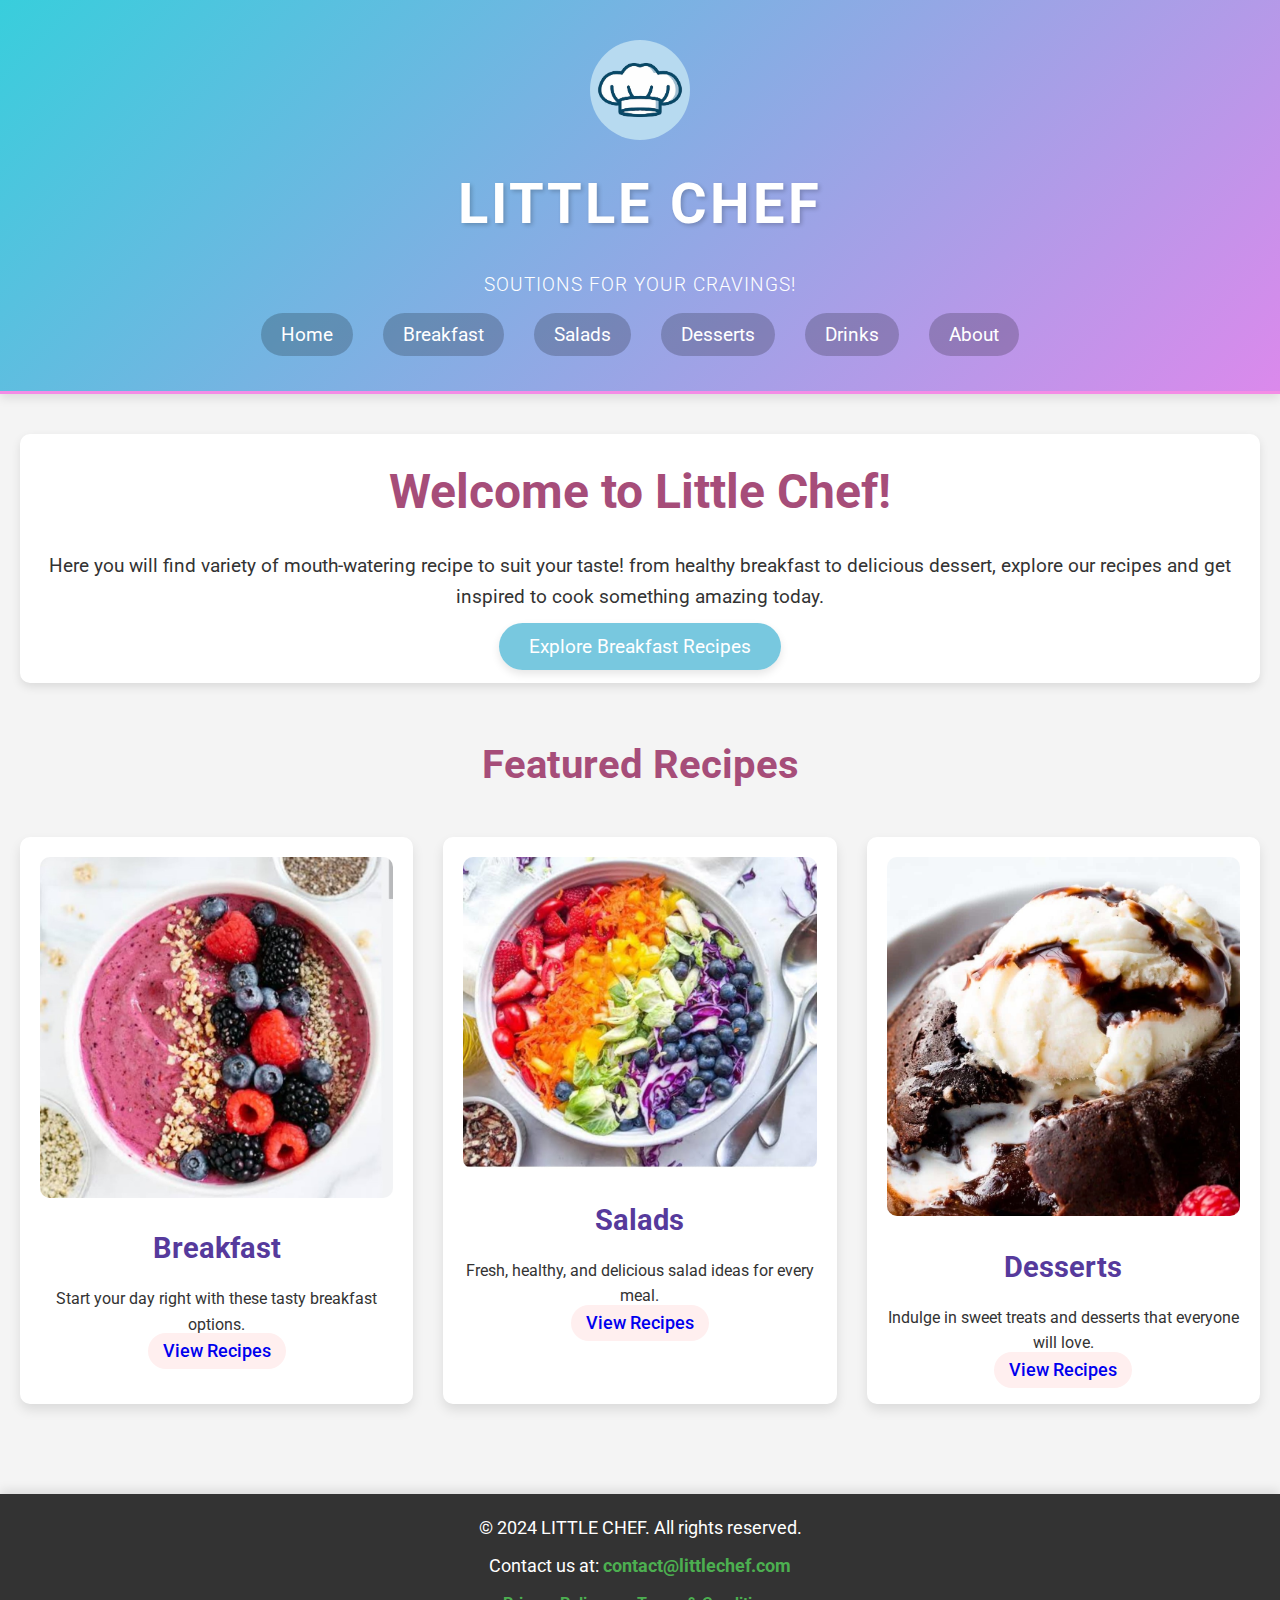
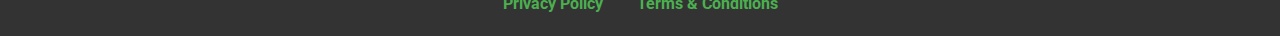
<file: index.html>
<!DOCTYPE html>
<html lang="en">
<head>
    <meta charset="UTF-8">
    <meta name="viewport" content="width=device-width, initial-scale=1.0">
    <title>LITTLE CHEF - Recipe Website</title>
    <link rel="stylesheet" href="style.css"> <!-- Link to external CSS -->
    <link href="https://fonts.googleapis.com/css2?family=Roboto:wght@400;500;700&display=swap" rel="stylesheet">

</head>
<body>
    <!-- Header Section -->
    <header>
        <div class="logo">
            <img src="chefcap2.jpeg" alt="Little Chef Logo" width="100"> <!-- Optional: Add logo image -->
        </div>
        <h1>LITTLE CHEF</h1>
        <p>Soutions for your cravings!</p>

        <!-- Navigation Bar -->
        <nav>
            <ul>
                <li><a href="index.html">Home</a></li>
                <li><a href="Breakfast.html">Breakfast</a></li>
                <li><a href="salads.html">Salads</a></li>
                <li><a href="Dessert.html">Desserts</a></li>
                <li><a href="drinks.html">Drinks</a></li>
                <li><a href="about.html">About</a></li> <!-- Added About link -->
            </ul>
        </nav>
    </header>

    <!-- Main Content Section -->
    <main>
        <section class="intro">
            <h2>Welcome to Little Chef!</h2>
            <p>Here you will find variety of mouth-watering recipe to suit your taste! from healthy breakfast to delicious dessert, explore our recipes and get inspired to cook something amazing today.</p>
            <a href="Breakfast.html" class="btn">Explore Breakfast Recipes</a> <!-- Call-to-action button -->
        </section>

        <!-- Featured Recipes Section -->
        <section class="featured-recipes">
            <h2>Featured Recipes</h2>
            <div class="recipe-grid">
                <div class="recipe-card">
                   <img class="images" src="smothiebowl2.jpeg" alt="Breakfast" height="400%" />
                    <h3>Breakfast</h3>
                    <p>Start your day right with these tasty breakfast options.</p>
                    <a href="Breakfast.html">View Recipes</a>
                </div>
                <div class="recipe-card">
                    <img src="rainbow.jpeg" alt="Salad Recipe">
                    <h3>Salads</h3>
                    <p>Fresh, healthy, and delicious salad ideas for every meal.</p>
                    <a href="salads.html">View Recipes</a>
                </div>
                <div class="recipe-card">
                    <img class="images" src="chocolava3.jpeg" alt="Dessert Recipe" height="200%">
                    <h3>Desserts</h3>
                    <p>Indulge in sweet treats and desserts that everyone will love.</p>
                    <a href="Dessert.html">View Recipes</a>
                </div>
            </div>
        </section>
    </main>

    <!-- Footer Section -->
    <footer>
        <p>&copy; 2024 LITTLE CHEF. All rights reserved.</p>
        <p>Contact us at: <a href="mailto:contact@littlechef.com">contact@littlechef.com</a></p>
        <ul>
            <li><a href="privacy.html">Privacy Policy</a></li> <!-- Added Privacy Policy link -->
            <li><a href="terms.html">Terms & Conditions</a></li> <!-- Added Terms & Conditions link -->
        </ul>
    </footer>
</body>
</html>
</file>
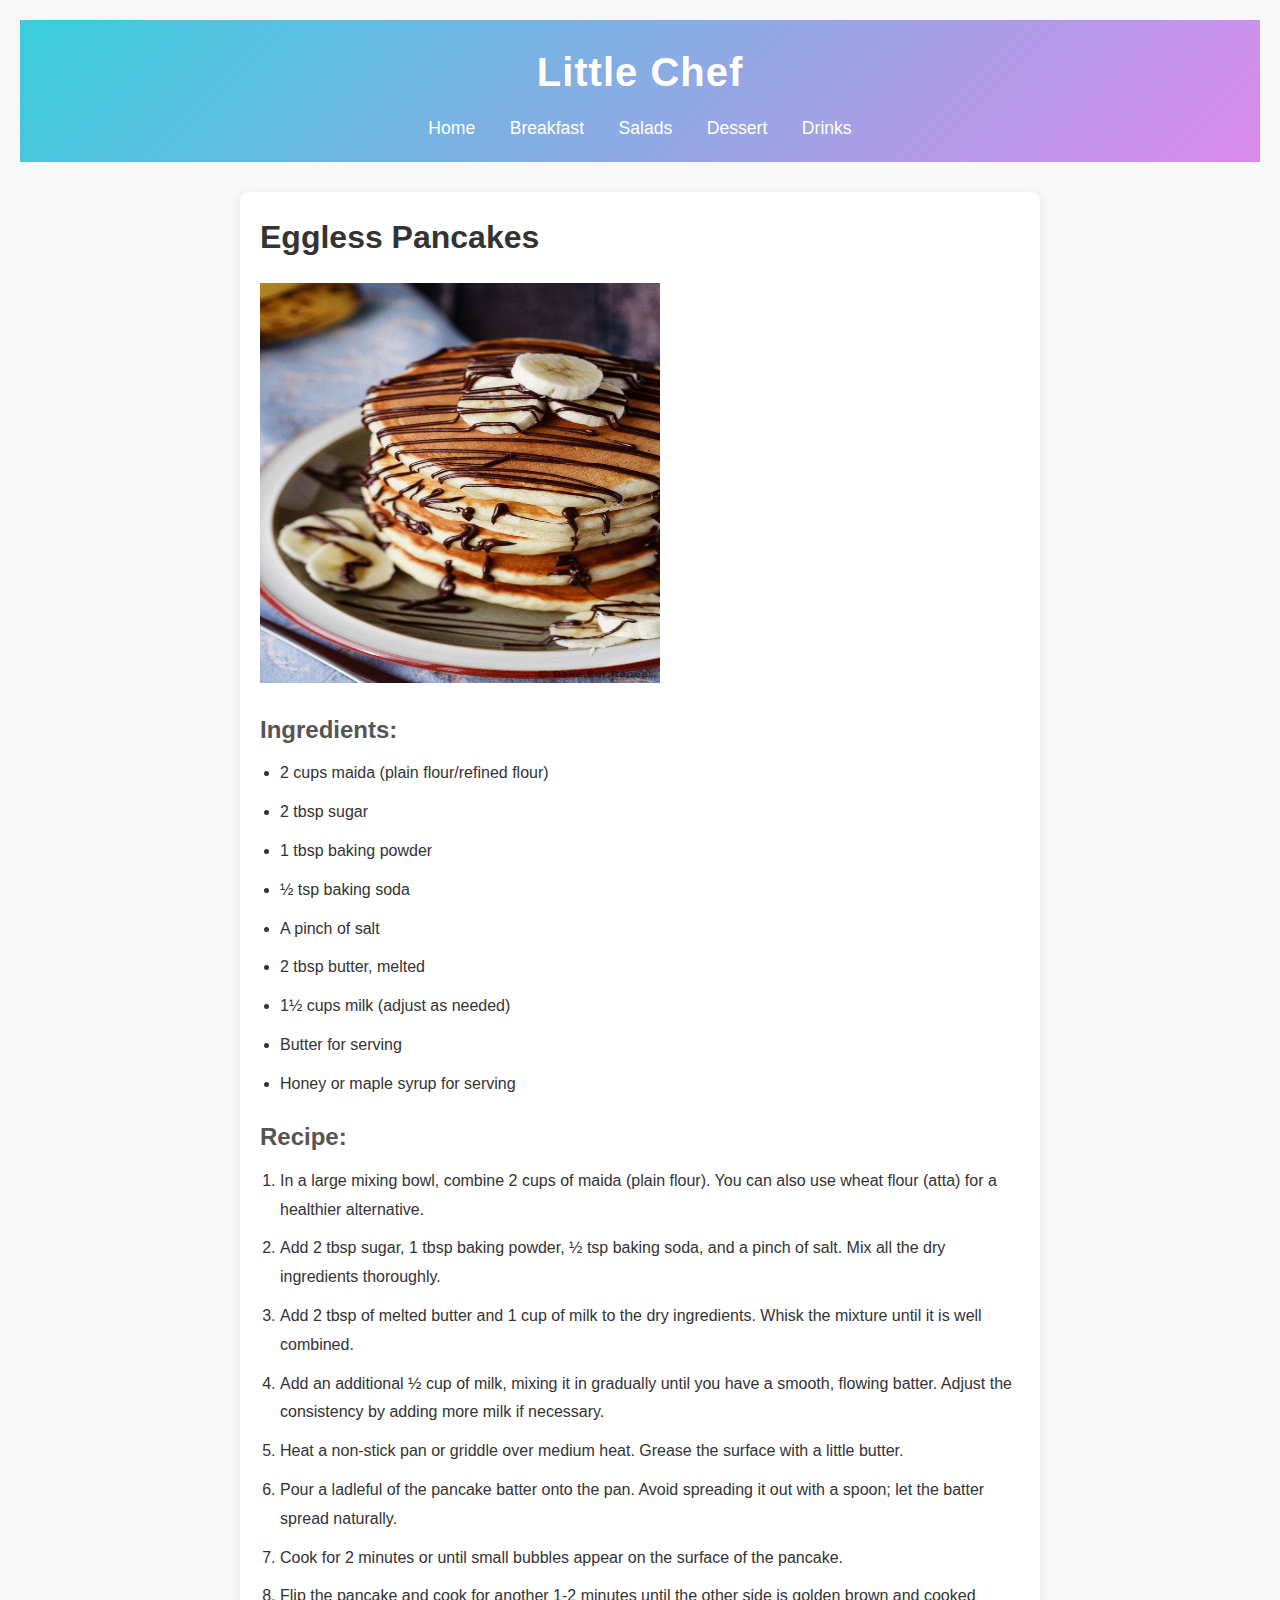
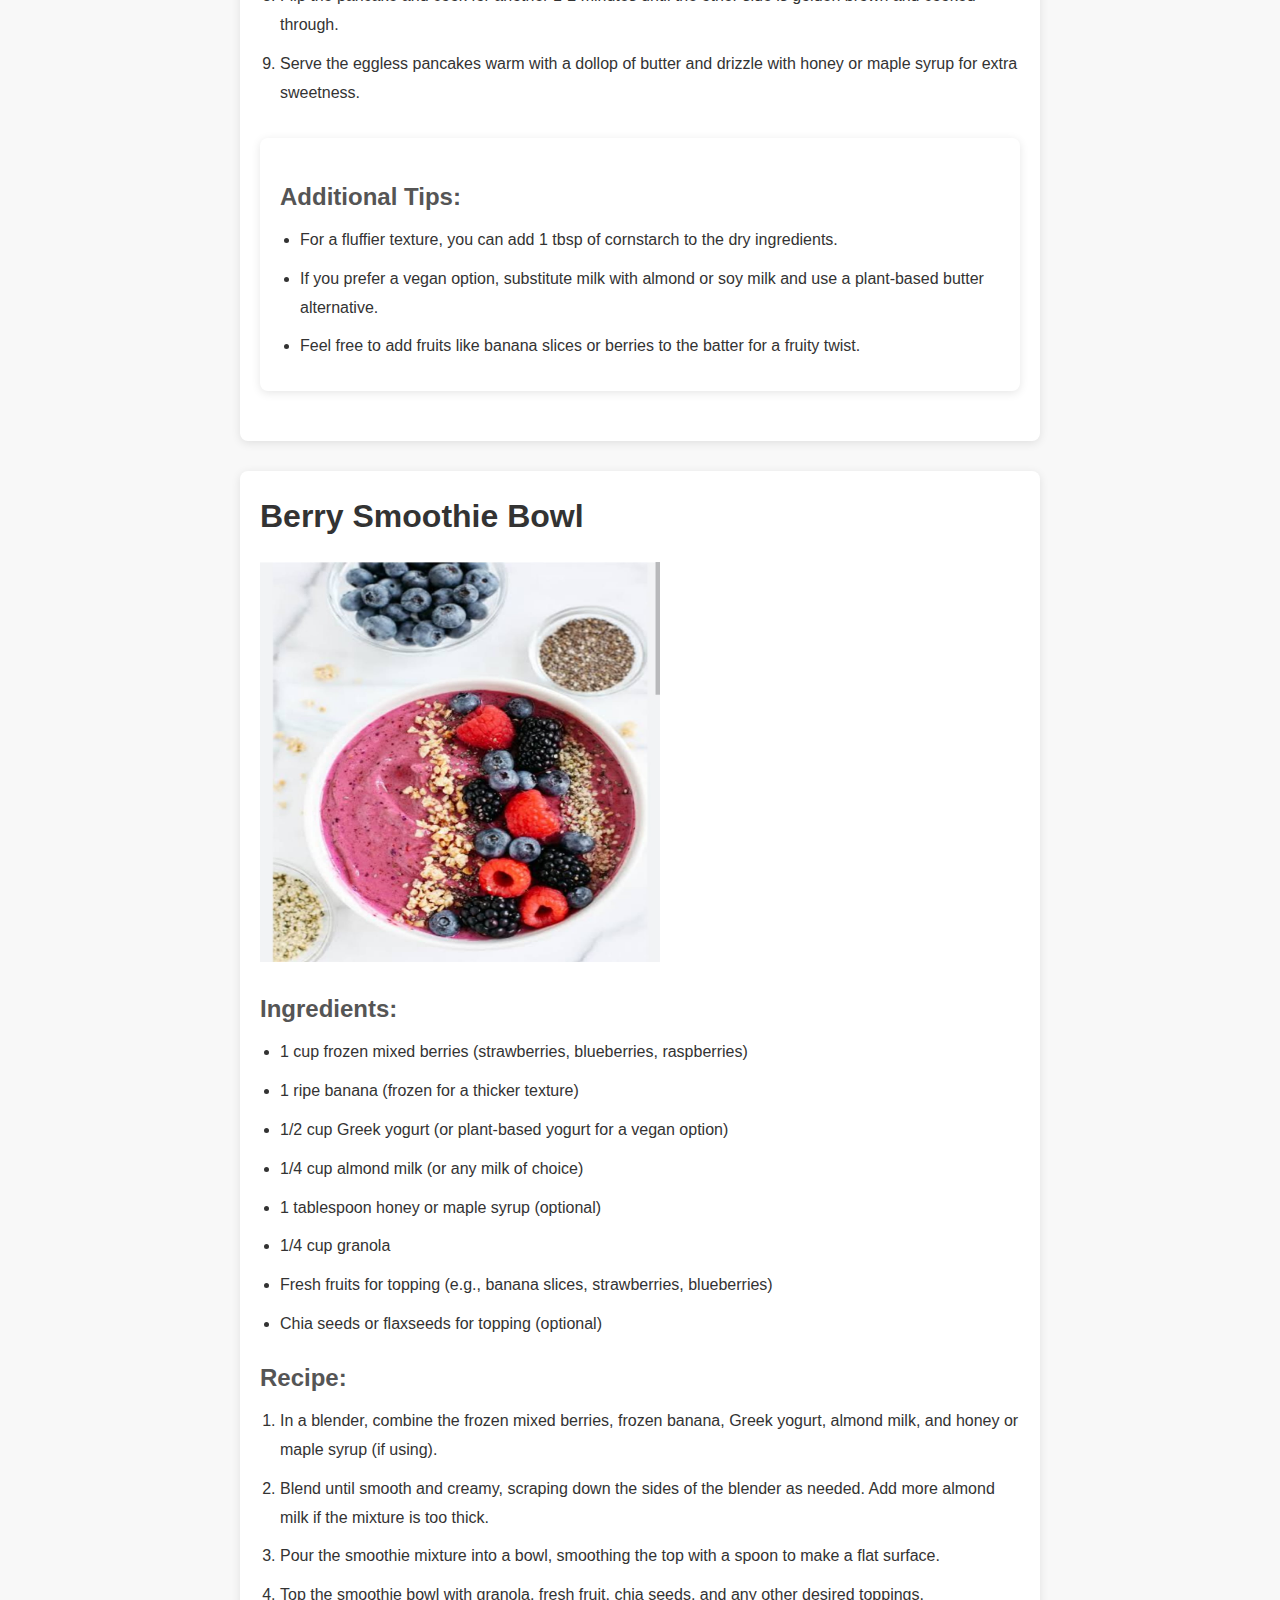
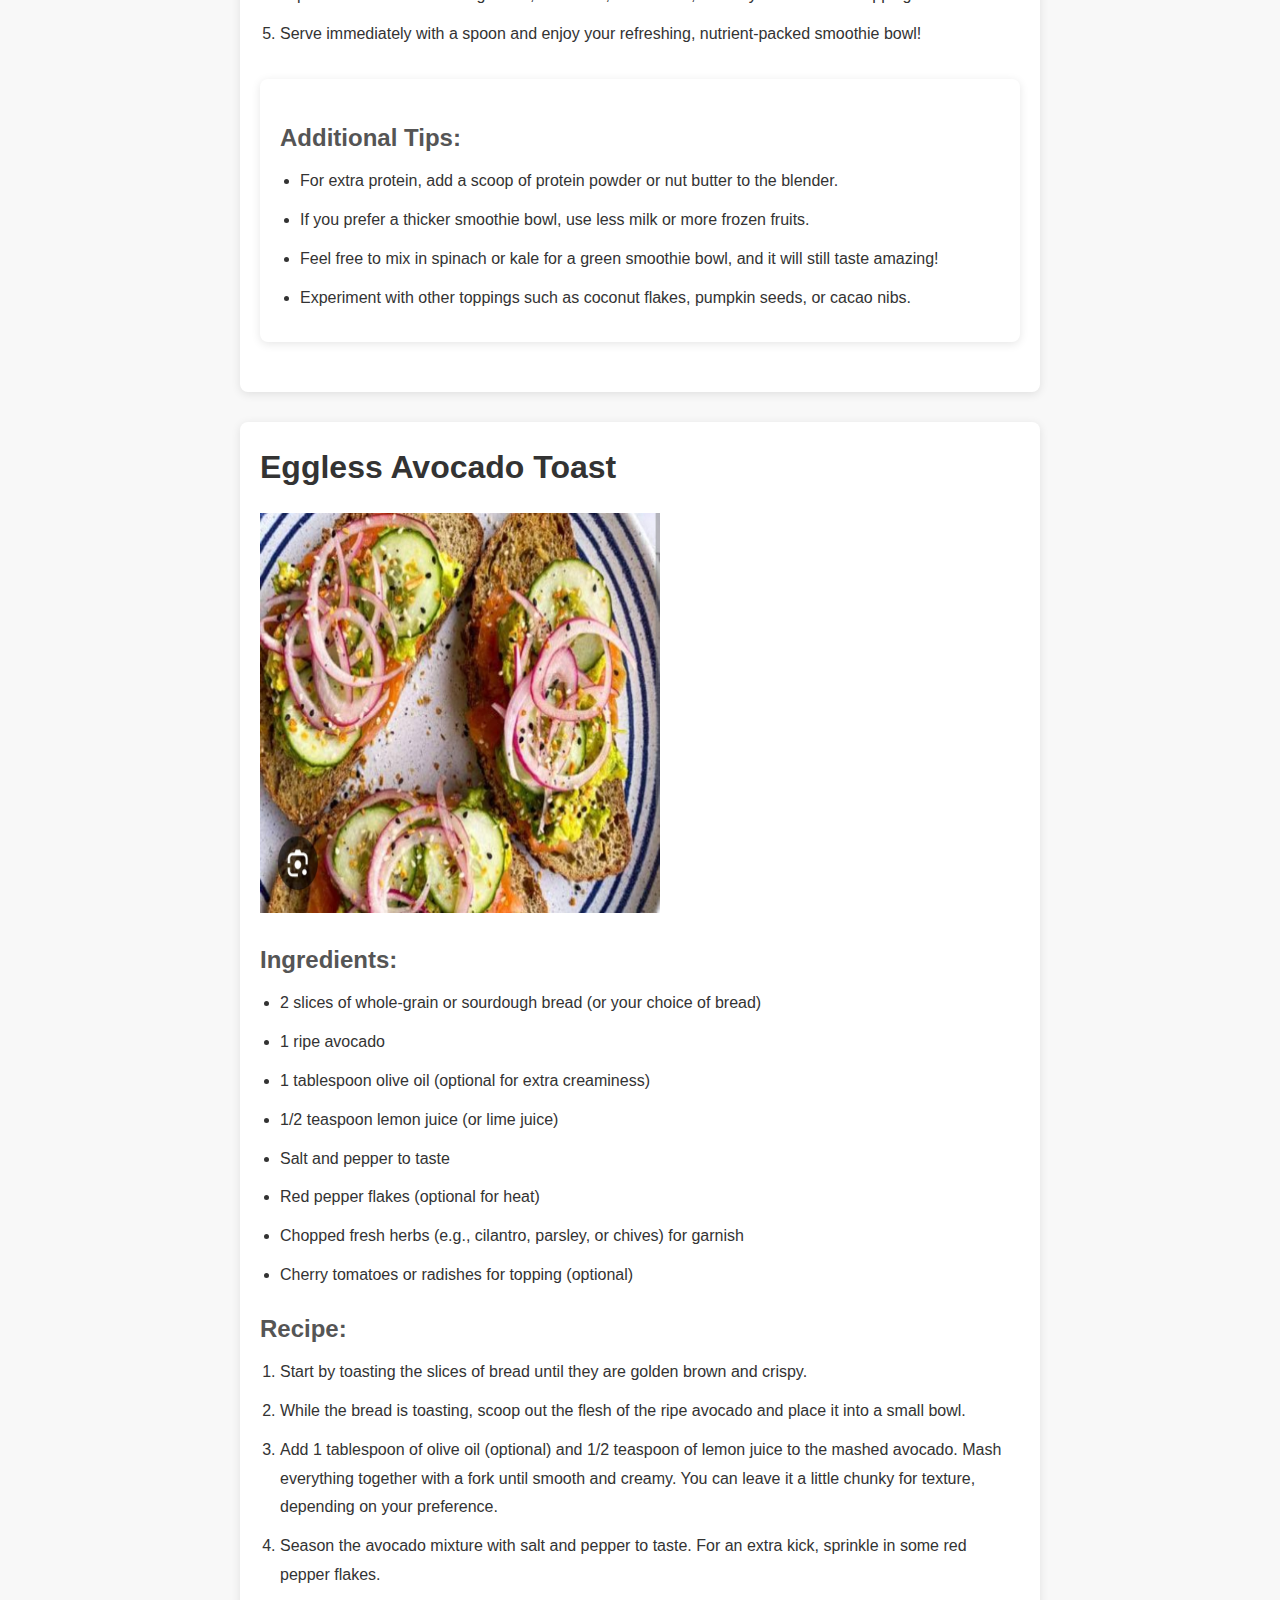
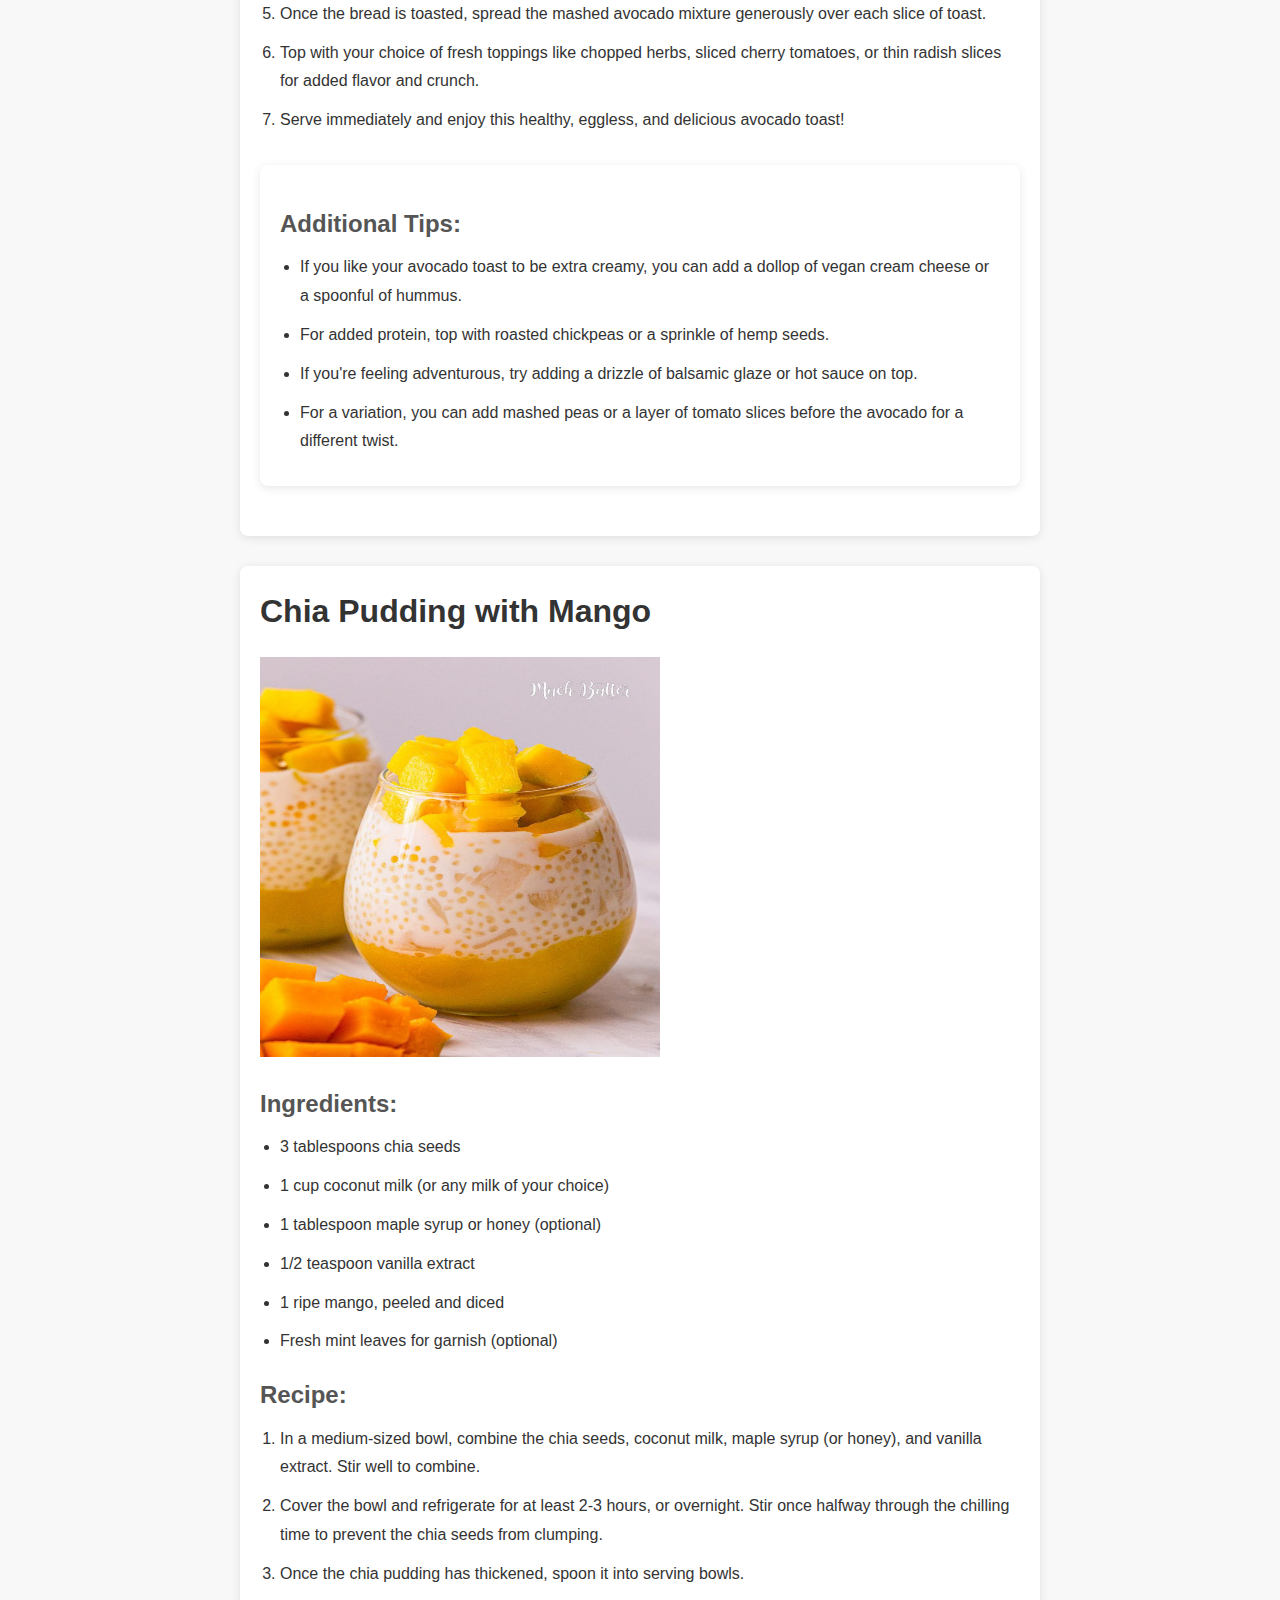
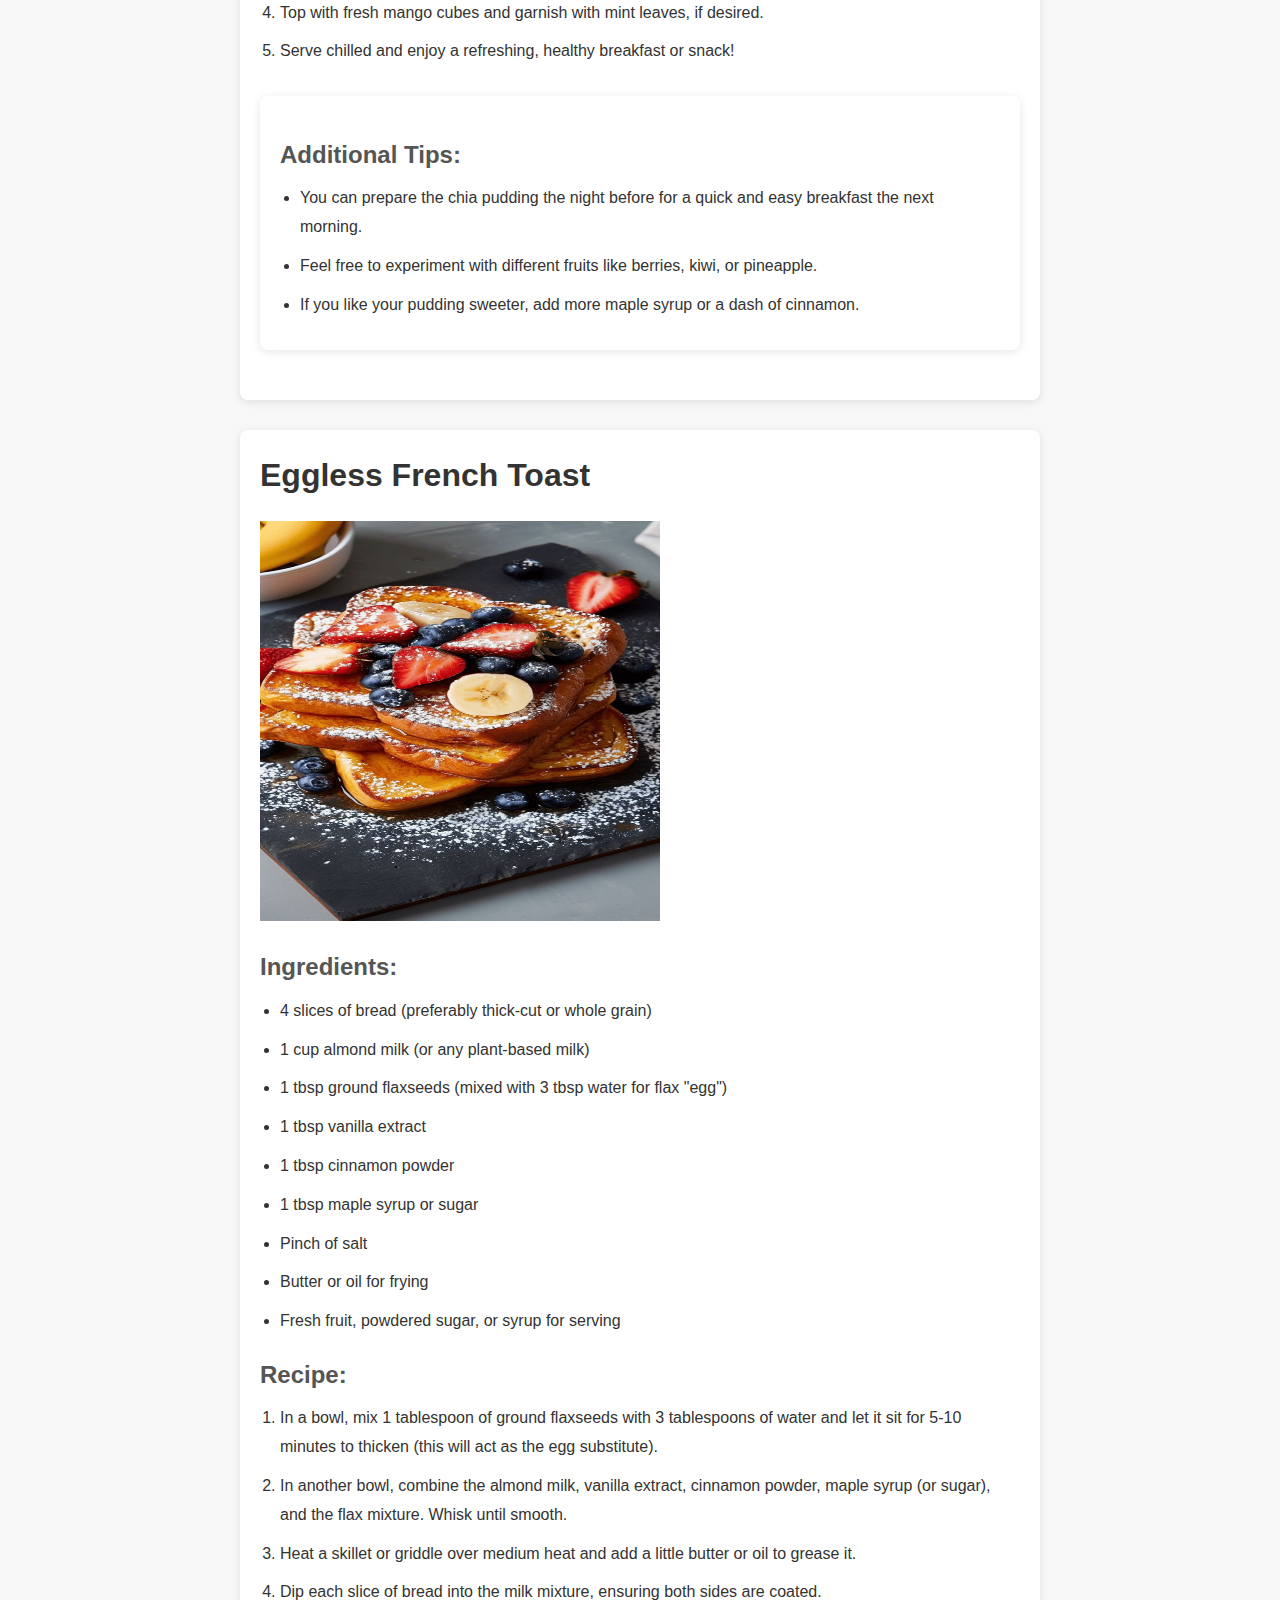
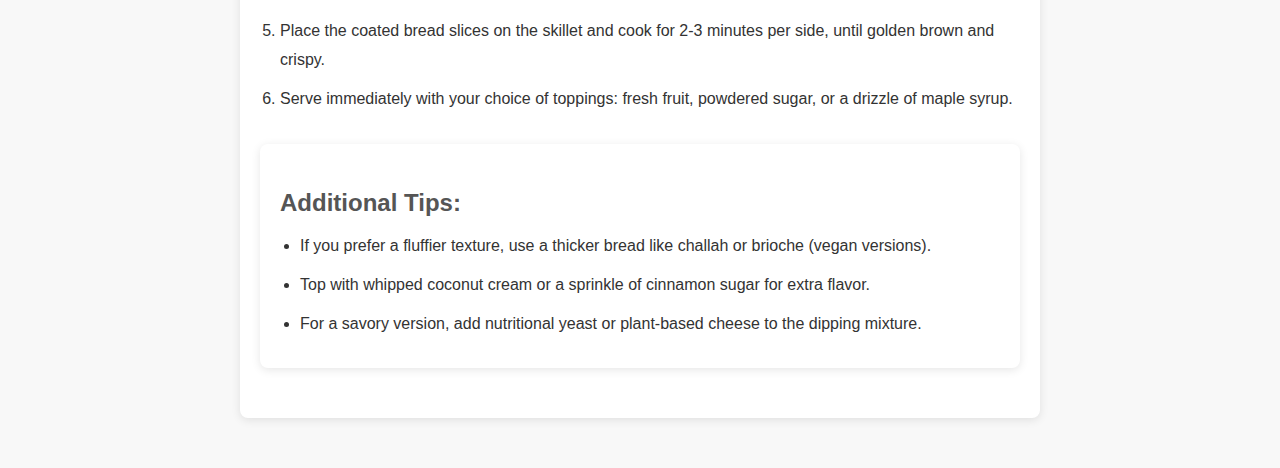
<file: Breakfast.html>
<!DOCTYPE html>
<html lang="en">
<head>
    <meta charset="UTF-8">
    <meta name="viewport" content="width=device-width, initial-scale=1.0">
    <title>Eggless Pancakes - Recipe</title>
    <link rel="stylesheet" href="breakfast.css"> <!-- Link to external CSS file -->
</head>
<body>
    <!-- Header Section -->
    <header>
        <h1>Little Chef</h1>
        <nav>
            <a href="index.html">Home</a>
            <a href="Breakfast.html">Breakfast</a>
            <a href="salads.html">Salads</a>
            <a href="Dessert.html">Dessert</a>
            <a href="drinks.html">Drinks</a>
        </nav>
    </header>

    <!-- Recipe Section -->
    <section>
        <h2>Eggless Pancakes</h2>
        
        <!-- Recipe Image -->
        <img class="images" src="pancakes.jpeg" alt="Eggless Pancakes" width="100%" />

        <h3>Ingredients:</h3>
        <ul>
            <li>2 cups maida (plain flour/refined flour)</li>
            <li>2 tbsp sugar</li>
            <li>1 tbsp baking powder</li>
            <li>½ tsp baking soda</li>
            <li>A pinch of salt</li>
            <li>2 tbsp butter, melted</li>
            <li>1½ cups milk (adjust as needed)</li>
            <li>Butter for serving</li>
            <li>Honey or maple syrup for serving</li>
        </ul>

        <h3>Recipe:</h3>
        <ol>
            <li>In a large mixing bowl, combine 2 cups of maida (plain flour). You can also use wheat flour (atta) for a healthier alternative.</li>
            <li>Add 2 tbsp sugar, 1 tbsp baking powder, ½ tsp baking soda, and a pinch of salt. Mix all the dry ingredients thoroughly.</li>
            <li>Add 2 tbsp of melted butter and 1 cup of milk to the dry ingredients. Whisk the mixture until it is well combined.</li>
            <li>Add an additional ½ cup of milk, mixing it in gradually until you have a smooth, flowing batter. Adjust the consistency by adding more milk if necessary.</li>
            <li>Heat a non-stick pan or griddle over medium heat. Grease the surface with a little butter.</li>
            <li>Pour a ladleful of the pancake batter onto the pan. Avoid spreading it out with a spoon; let the batter spread naturally.</li>
            <li>Cook for 2 minutes or until small bubbles appear on the surface of the pancake.</li>
            <li>Flip the pancake and cook for another 1-2 minutes until the other side is golden brown and cooked through.</li>
            <li>Serve the eggless pancakes warm with a dollop of butter and drizzle with honey or maple syrup for extra sweetness.</li>
        </ol>
        
        <!-- Optional: Additional Tips Section -->
        <section>
            <h3>Additional Tips:</h3>
            <ul>
                <li>For a fluffier texture, you can add 1 tbsp of cornstarch to the dry ingredients.</li>
                <li>If you prefer a vegan option, substitute milk with almond or soy milk and use a plant-based butter alternative.</li>
                <li>Feel free to add fruits like banana slices or berries to the batter for a fruity twist.</li>
            </ul>
        </section>
    </section>

    <section>
        <h2>Berry Smoothie Bowl</h2>

        <!-- Recipe Image -->
        <img class="images" src="smothiebowl.jpeg" alt="Berry Smoothie Bowl" width="100%" />

        <h3>Ingredients:</h3>
        <ul>
            <li>1 cup frozen mixed berries (strawberries, blueberries, raspberries)</li>
            <li>1 ripe banana (frozen for a thicker texture)</li>
            <li>1/2 cup Greek yogurt (or plant-based yogurt for a vegan option)</li>
            <li>1/4 cup almond milk (or any milk of choice)</li>
            <li>1 tablespoon honey or maple syrup (optional)</li>
            <li>1/4 cup granola</li>
            <li>Fresh fruits for topping (e.g., banana slices, strawberries, blueberries)</li>
            <li>Chia seeds or flaxseeds for topping (optional)</li>
        </ul>

        <h3>Recipe:</h3>
        <ol>
            <li>In a blender, combine the frozen mixed berries, frozen banana, Greek yogurt, almond milk, and honey or maple syrup (if using).</li>
            <li>Blend until smooth and creamy, scraping down the sides of the blender as needed. Add more almond milk if the mixture is too thick.</li>
            <li>Pour the smoothie mixture into a bowl, smoothing the top with a spoon to make a flat surface.</li>
            <li>Top the smoothie bowl with granola, fresh fruit, chia seeds, and any other desired toppings.</li>
            <li>Serve immediately with a spoon and enjoy your refreshing, nutrient-packed smoothie bowl!</li>
        </ol>

        <!-- Optional: Additional Tips Section -->
        <section>
            <h3>Additional Tips:</h3>
            <ul>
                <li>For extra protein, add a scoop of protein powder or nut butter to the blender.</li>
                <li>If you prefer a thicker smoothie bowl, use less milk or more frozen fruits.</li>
                <li>Feel free to mix in spinach or kale for a green smoothie bowl, and it will still taste amazing!</li>
                <li>Experiment with other toppings such as coconut flakes, pumpkin seeds, or cacao nibs.</li>
            </ul>
        </section>
    </section>
    <section>
        <h2>Eggless Avocado Toast</h2>

        <!-- Recipe Image -->
        <img class="images" src="avacodotoast.jpeg" alt="Eggless Avocado Toast" width="100%" />

        <h3>Ingredients:</h3>
        <ul>
            <li>2 slices of whole-grain or sourdough bread (or your choice of bread)</li>
            <li>1 ripe avocado</li>
            <li>1 tablespoon olive oil (optional for extra creaminess)</li>
            <li>1/2 teaspoon lemon juice (or lime juice)</li>
            <li>Salt and pepper to taste</li>
            <li>Red pepper flakes (optional for heat)</li>
            <li>Chopped fresh herbs (e.g., cilantro, parsley, or chives) for garnish</li>
            <li>Cherry tomatoes or radishes for topping (optional)</li>
        </ul>

        <h3>Recipe:</h3>
        <ol>
            <li>Start by toasting the slices of bread until they are golden brown and crispy.</li>
            <li>While the bread is toasting, scoop out the flesh of the ripe avocado and place it into a small bowl.</li>
            <li>Add 1 tablespoon of olive oil (optional) and 1/2 teaspoon of lemon juice to the mashed avocado. Mash everything together with a fork until smooth and creamy. You can leave it a little chunky for texture, depending on your preference.</li>
            <li>Season the avocado mixture with salt and pepper to taste. For an extra kick, sprinkle in some red pepper flakes.</li>
            <li>Once the bread is toasted, spread the mashed avocado mixture generously over each slice of toast.</li>
            <li>Top with your choice of fresh toppings like chopped herbs, sliced cherry tomatoes, or thin radish slices for added flavor and crunch.</li>
            <li>Serve immediately and enjoy this healthy, eggless, and delicious avocado toast!</li>
        </ol>

        <!-- Additional Tips Section -->
        <section>
            <h3>Additional Tips:</h3>
            <ul>
                <li>If you like your avocado toast to be extra creamy, you can add a dollop of vegan cream cheese or a spoonful of hummus.</li>
                <li>For added protein, top with roasted chickpeas or a sprinkle of hemp seeds.</li>
                <li>If you're feeling adventurous, try adding a drizzle of balsamic glaze or hot sauce on top.</li>
                <li>For a variation, you can add mashed peas or a layer of tomato slices before the avocado for a different twist.</li>
            </ul>
        </section>
    </section>
    <section>
        <h2>Chia Pudding with Mango</h2>

        <!-- Recipe Image -->
        <img class="images" src="chiapudding.jpeg" alt="Chia Pudding with Mango" width="100%" />

        <h3>Ingredients:</h3>
        <ul>
            <li>3 tablespoons chia seeds</li>
            <li>1 cup coconut milk (or any milk of your choice)</li>
            <li>1 tablespoon maple syrup or honey (optional)</li>
            <li>1/2 teaspoon vanilla extract</li>
            <li>1 ripe mango, peeled and diced</li>
            <li>Fresh mint leaves for garnish (optional)</li>
        </ul>

        <h3>Recipe:</h3>
        <ol>
            <li>In a medium-sized bowl, combine the chia seeds, coconut milk, maple syrup (or honey), and vanilla extract. Stir well to combine.</li>
            <li>Cover the bowl and refrigerate for at least 2-3 hours, or overnight. Stir once halfway through the chilling time to prevent the chia seeds from clumping.</li>
            <li>Once the chia pudding has thickened, spoon it into serving bowls.</li>
            <li>Top with fresh mango cubes and garnish with mint leaves, if desired.</li>
            <li>Serve chilled and enjoy a refreshing, healthy breakfast or snack!</li>
        </ol>

        <section>
            <h3>Additional Tips:</h3>
            <ul>
                <li>You can prepare the chia pudding the night before for a quick and easy breakfast the next morning.</li>
                <li>Feel free to experiment with different fruits like berries, kiwi, or pineapple.</li>
                <li>If you like your pudding sweeter, add more maple syrup or a dash of cinnamon.</li>
            </ul>
        </section>
    </section>
    <section>
        <h2>Eggless French Toast</h2>
        <img class="images" src="frenchtoast.jpeg" height="100%">
        <h3>Ingredients:</h3>
        <ul>
            <li>4 slices of bread (preferably thick-cut or whole grain)</li>
            <li>1 cup almond milk (or any plant-based milk)</li>
            <li>1 tbsp ground flaxseeds (mixed with 3 tbsp water for flax "egg")</li>
            <li>1 tbsp vanilla extract</li>
            <li>1 tbsp cinnamon powder</li>
            <li>1 tbsp maple syrup or sugar</li>
            <li>Pinch of salt</li>
            <li>Butter or oil for frying</li>
            <li>Fresh fruit, powdered sugar, or syrup for serving</li>
        </ul>

        <h3>Recipe:</h3>
        <ol>
            <li>In a bowl, mix 1 tablespoon of ground flaxseeds with 3 tablespoons of water and let it sit for 5-10 minutes to thicken (this will act as the egg substitute).</li>
            <li>In another bowl, combine the almond milk, vanilla extract, cinnamon powder, maple syrup (or sugar), and the flax mixture. Whisk until smooth.</li>
            <li>Heat a skillet or griddle over medium heat and add a little butter or oil to grease it.</li>
            <li>Dip each slice of bread into the milk mixture, ensuring both sides are coated.</li>
            <li>Place the coated bread slices on the skillet and cook for 2-3 minutes per side, until golden brown and crispy.</li>
            <li>Serve immediately with your choice of toppings: fresh fruit, powdered sugar, or a drizzle of maple syrup.</li>
        </ol>

        <section>
            <h3>Additional Tips:</h3>
            <ul>
                <li>If you prefer a fluffier texture, use a thicker bread like challah or brioche (vegan versions).</li>
                <li>Top with whipped coconut cream or a sprinkle of cinnamon sugar for extra flavor.</li>
                <li>For a savory version, add nutritional yeast or plant-based cheese to the dipping mixture.</li>
            </ul>
        </section>
    </section>
</body>
</html>
</file>
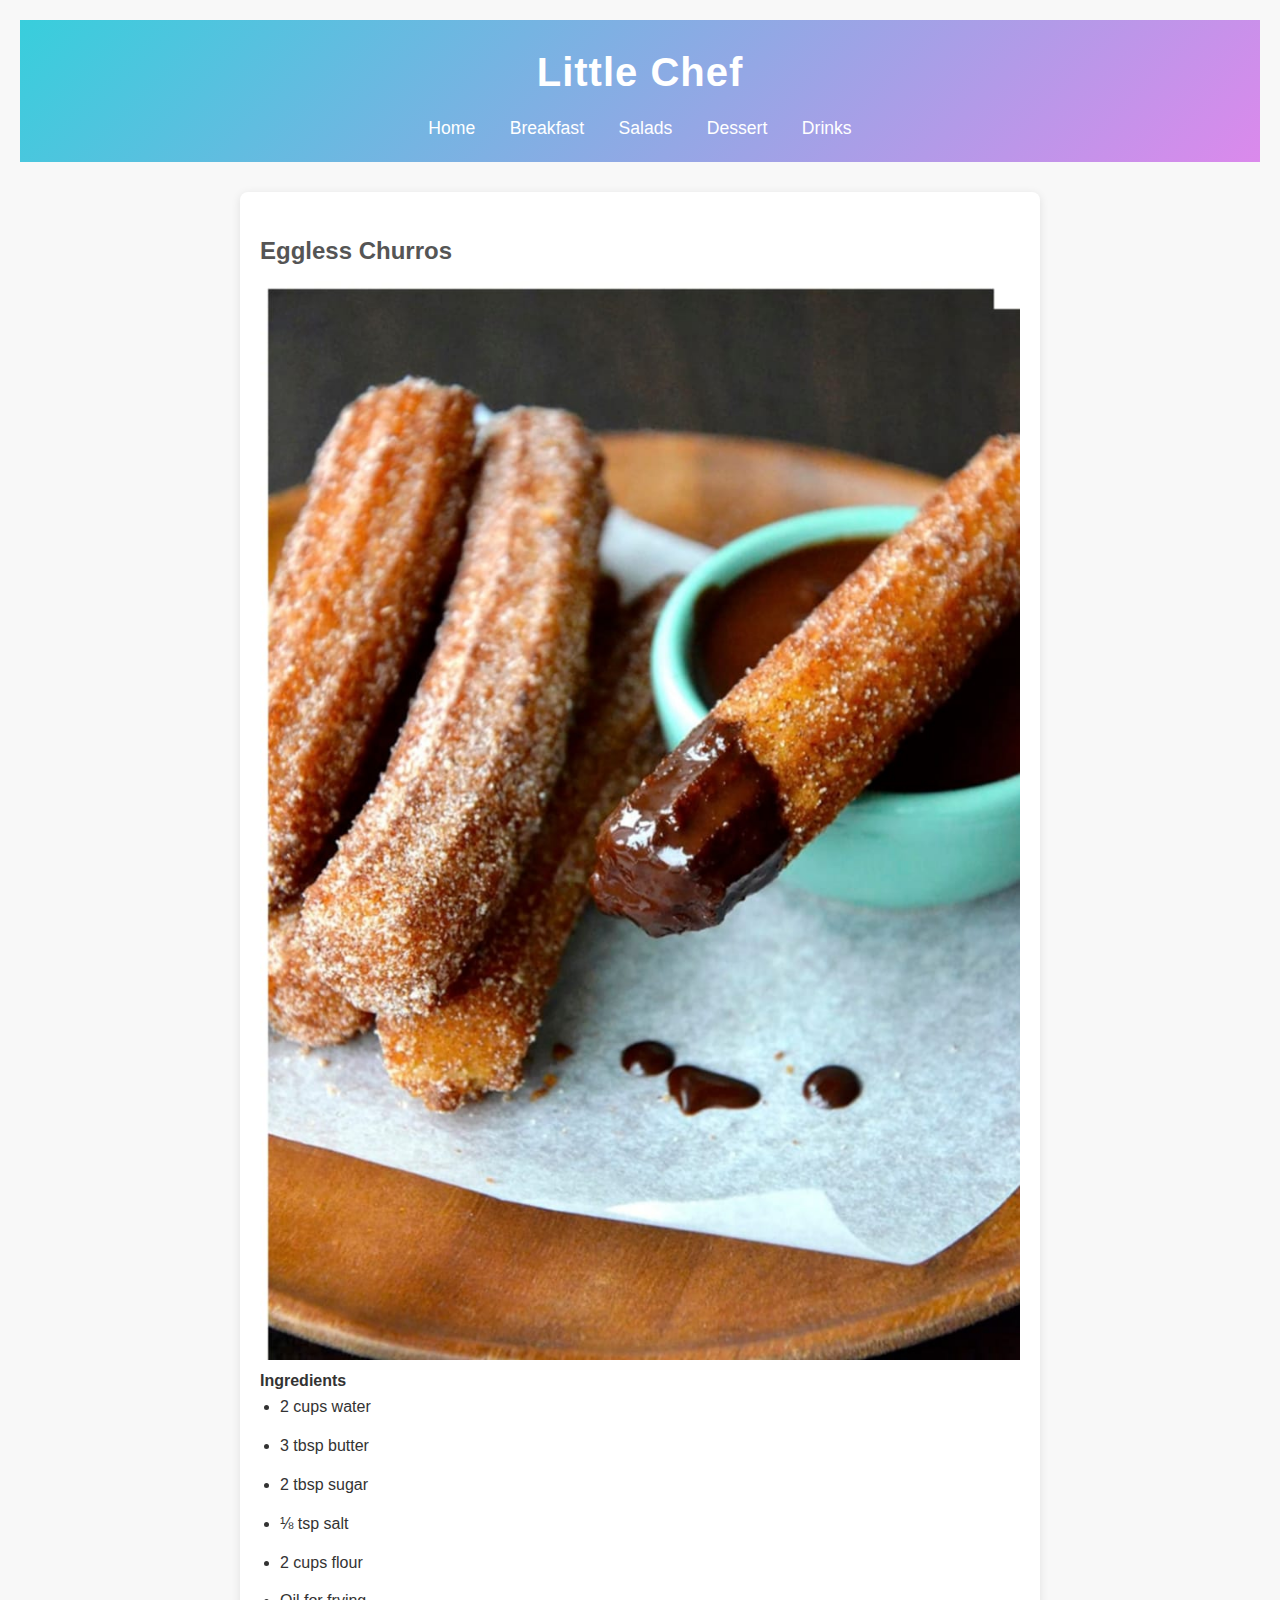
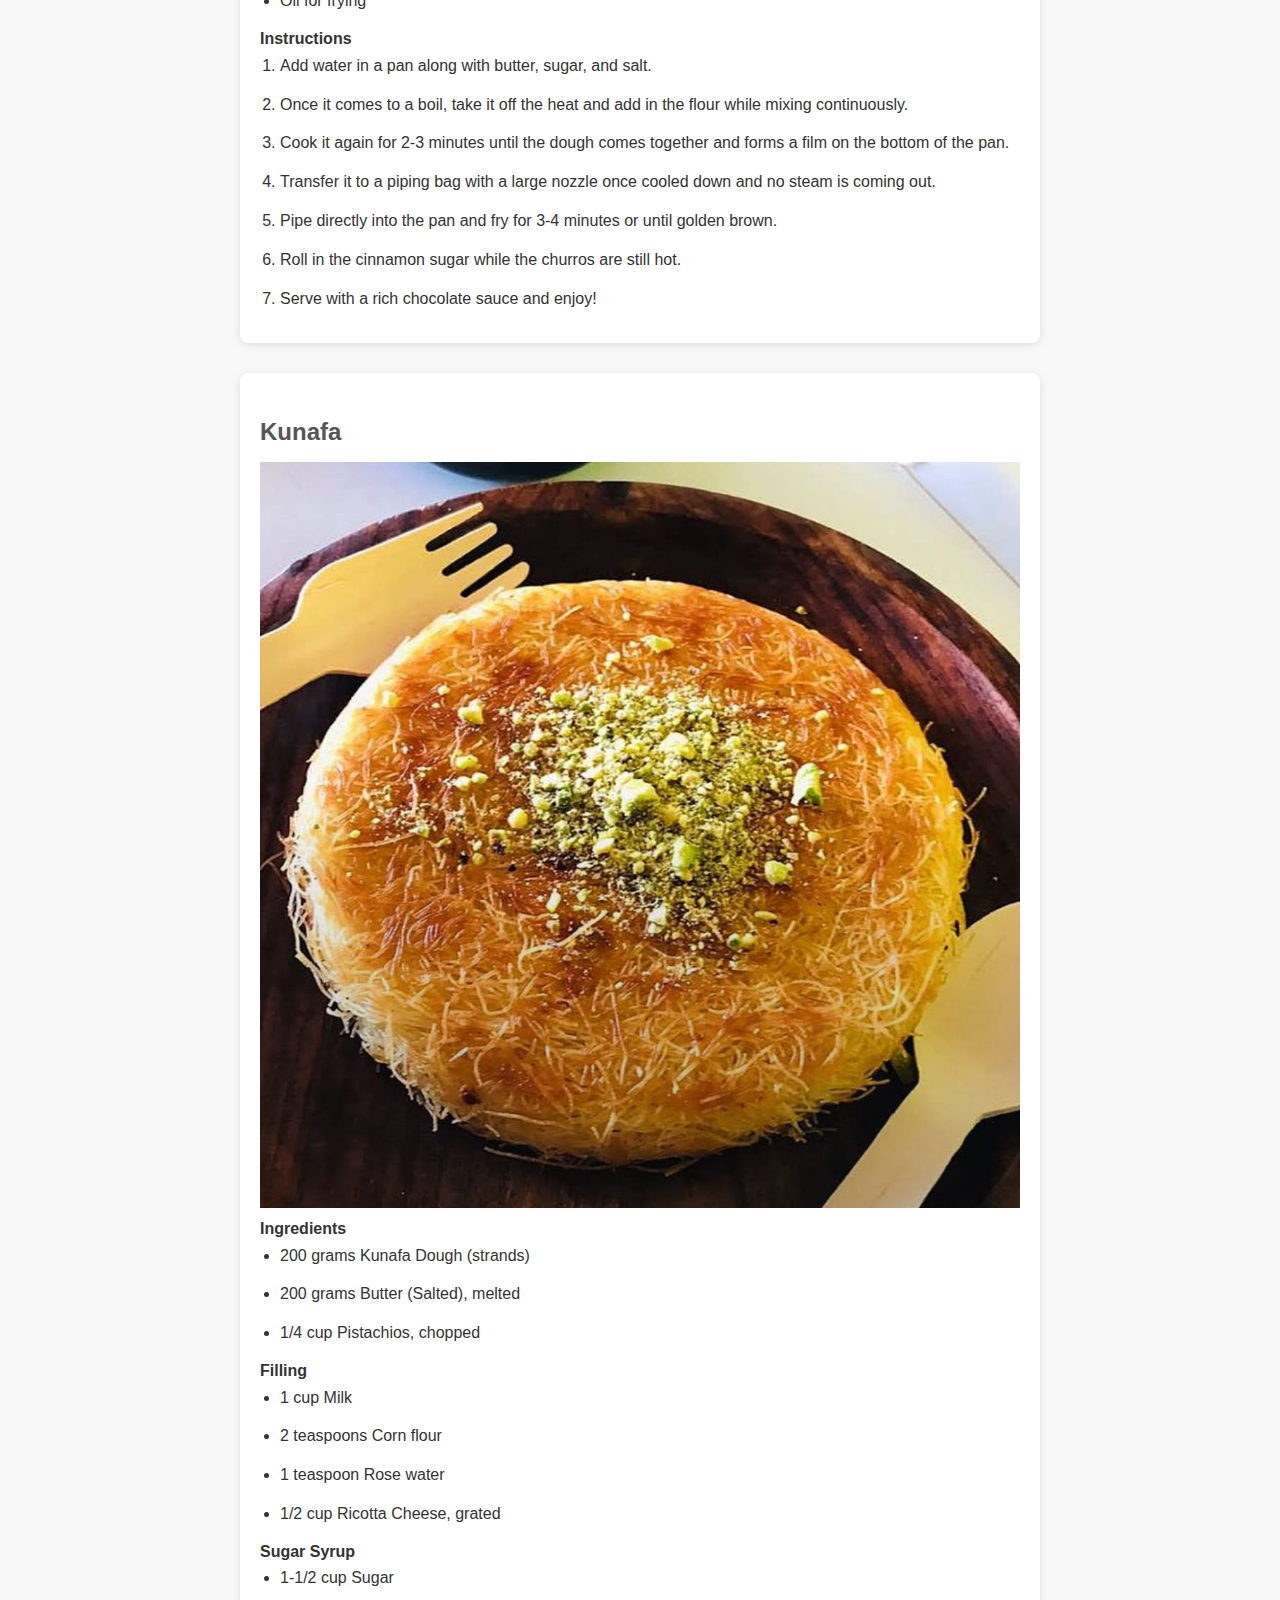
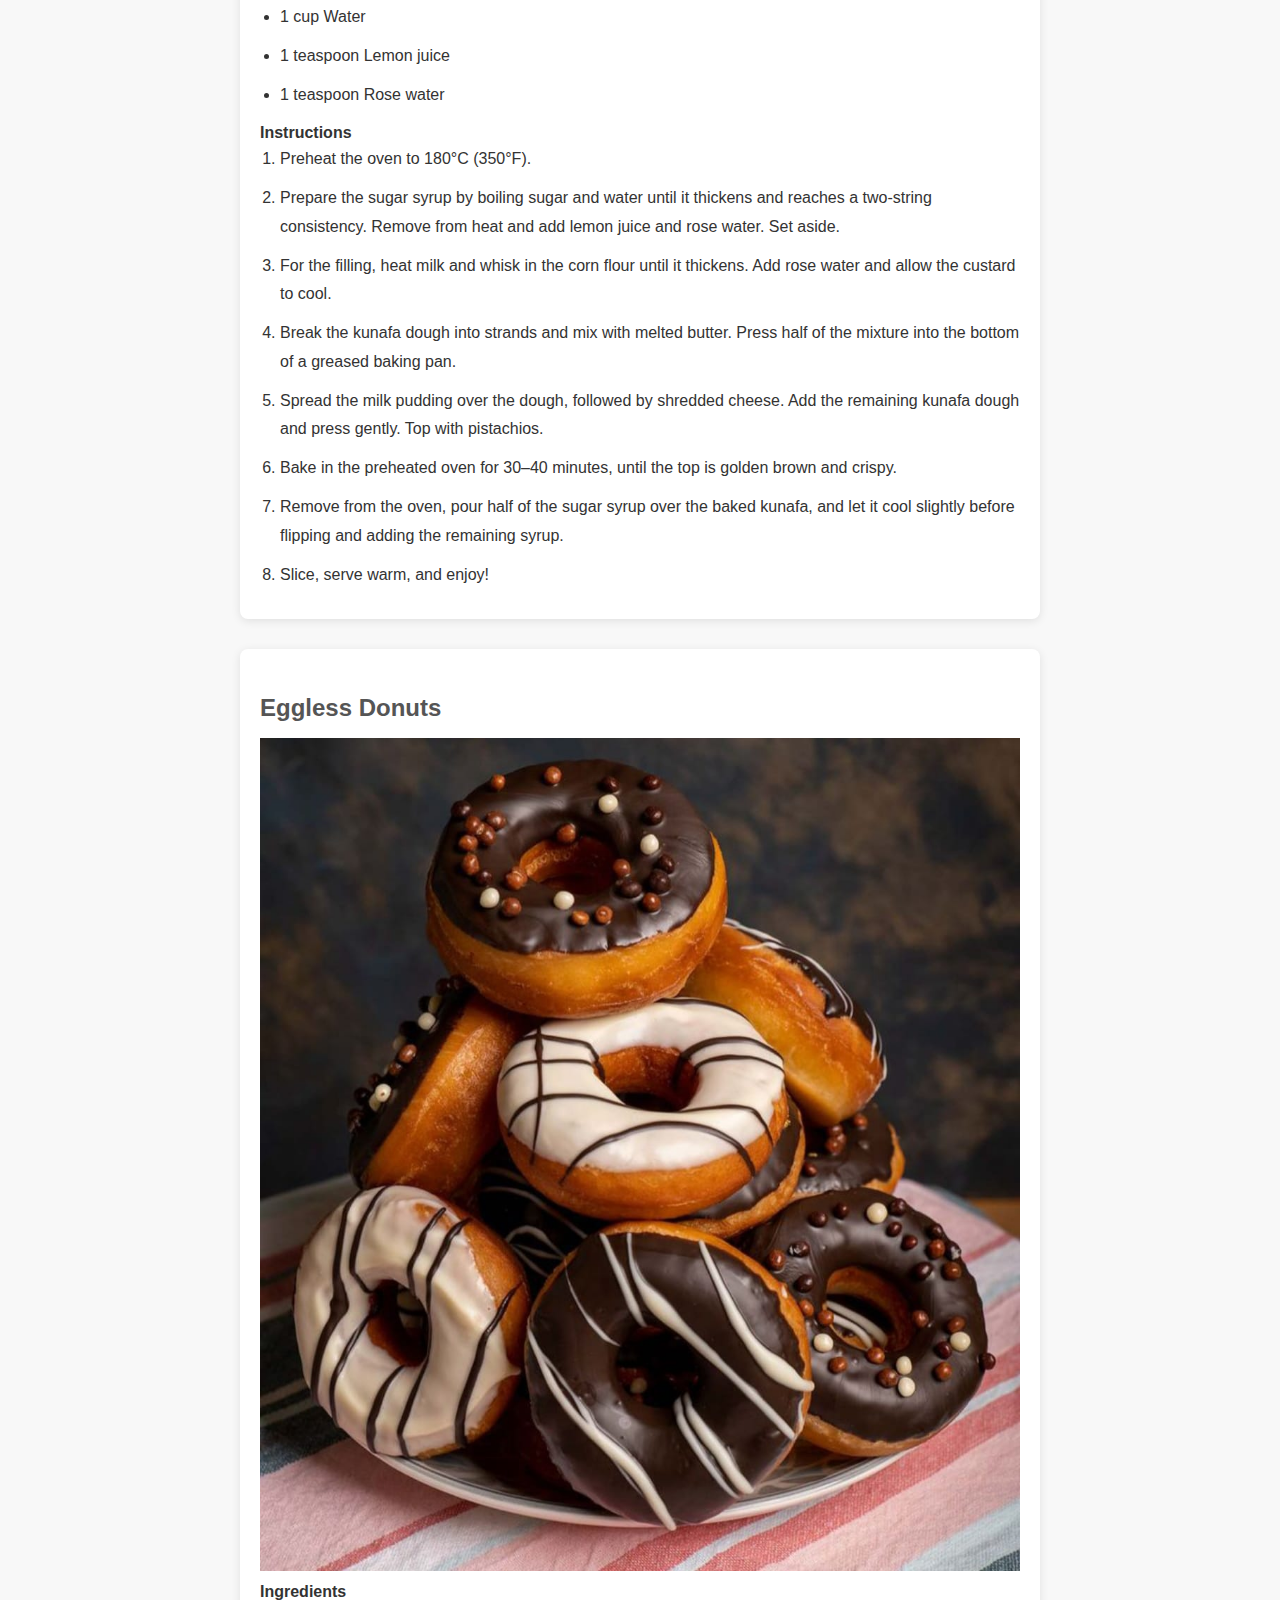
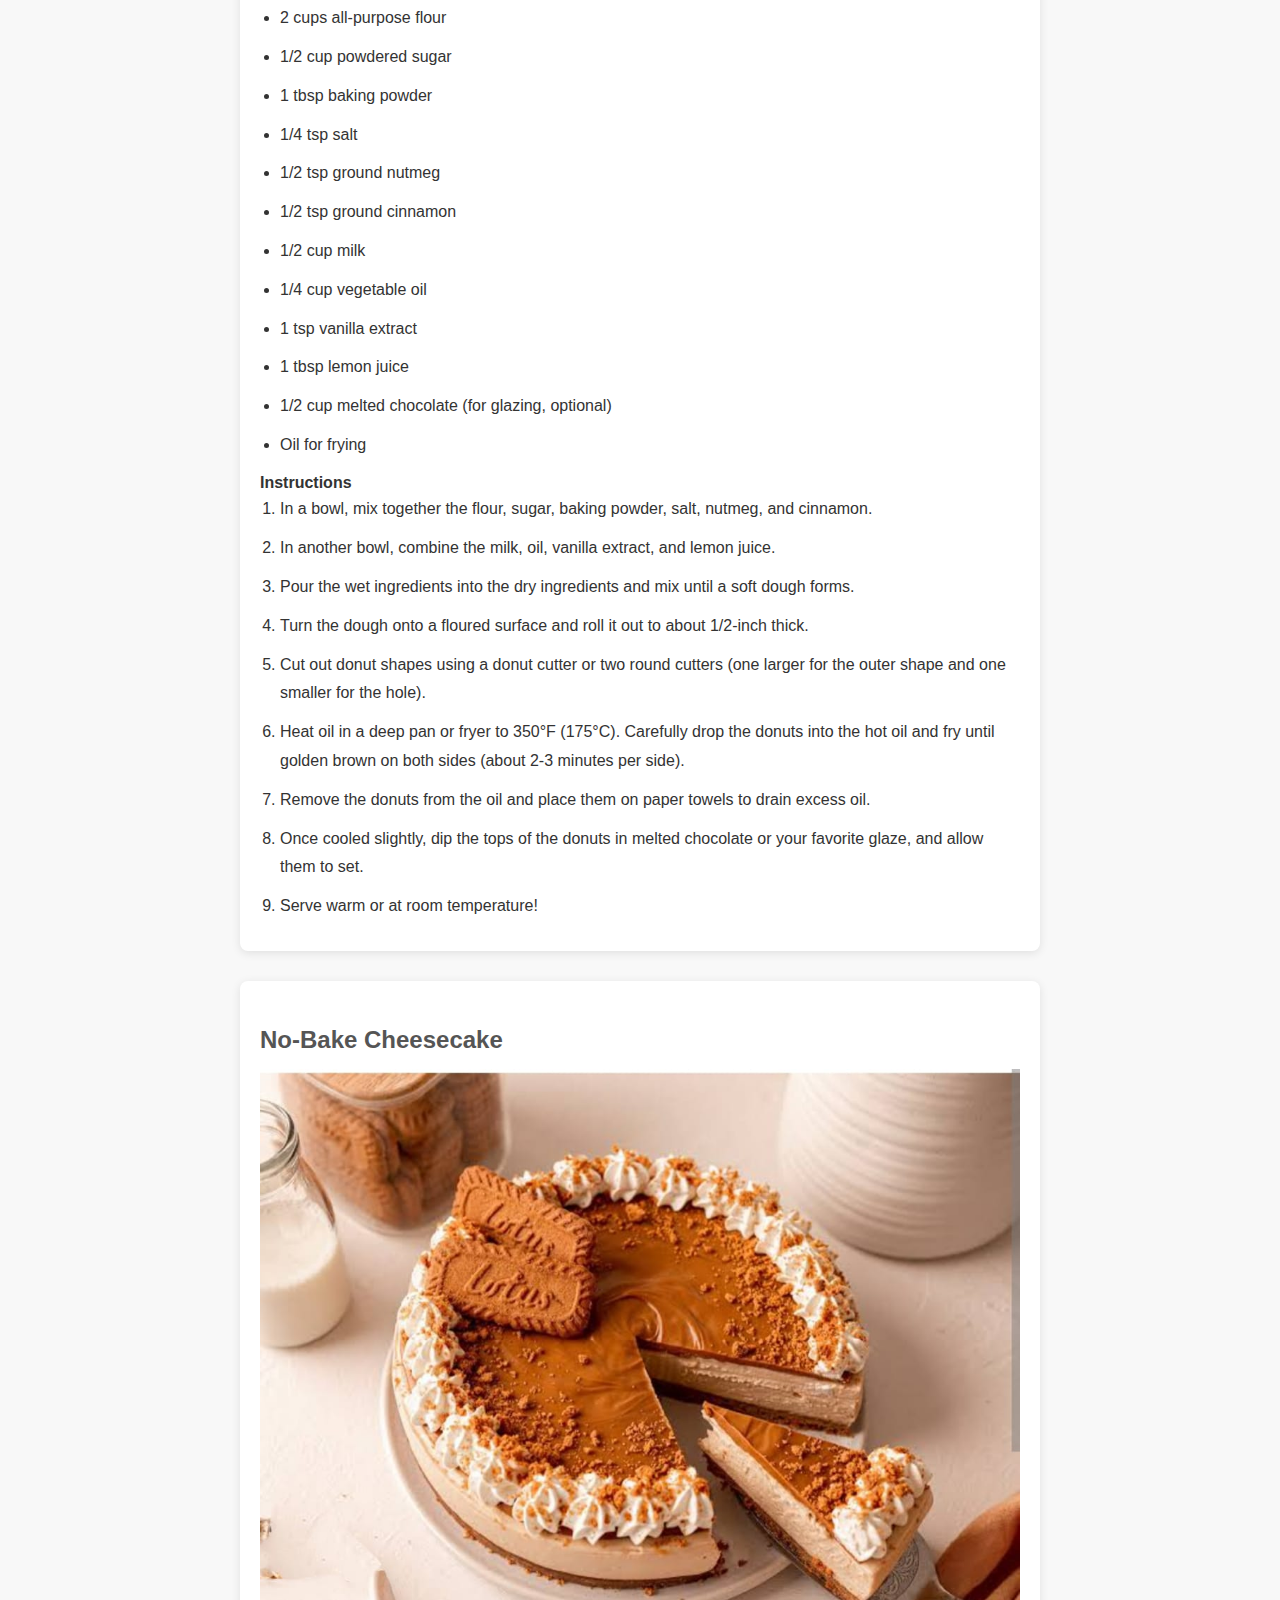
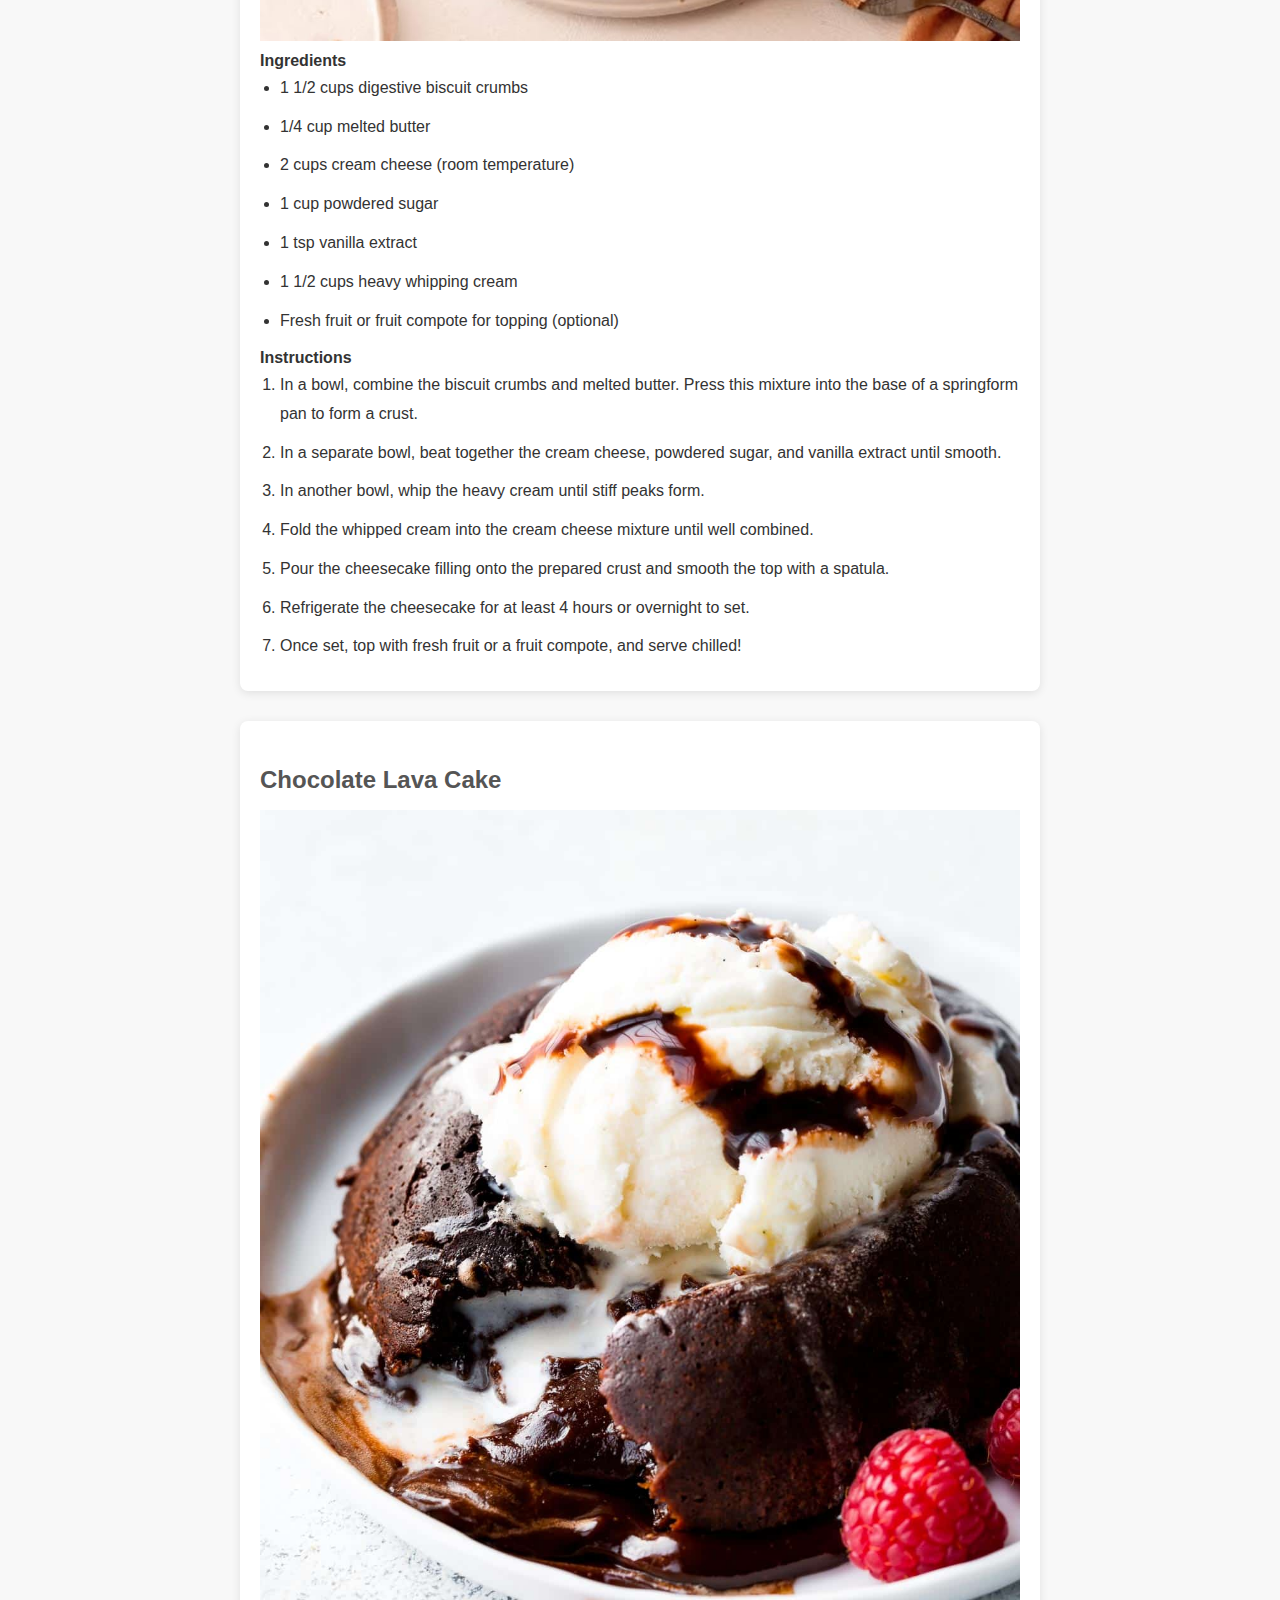
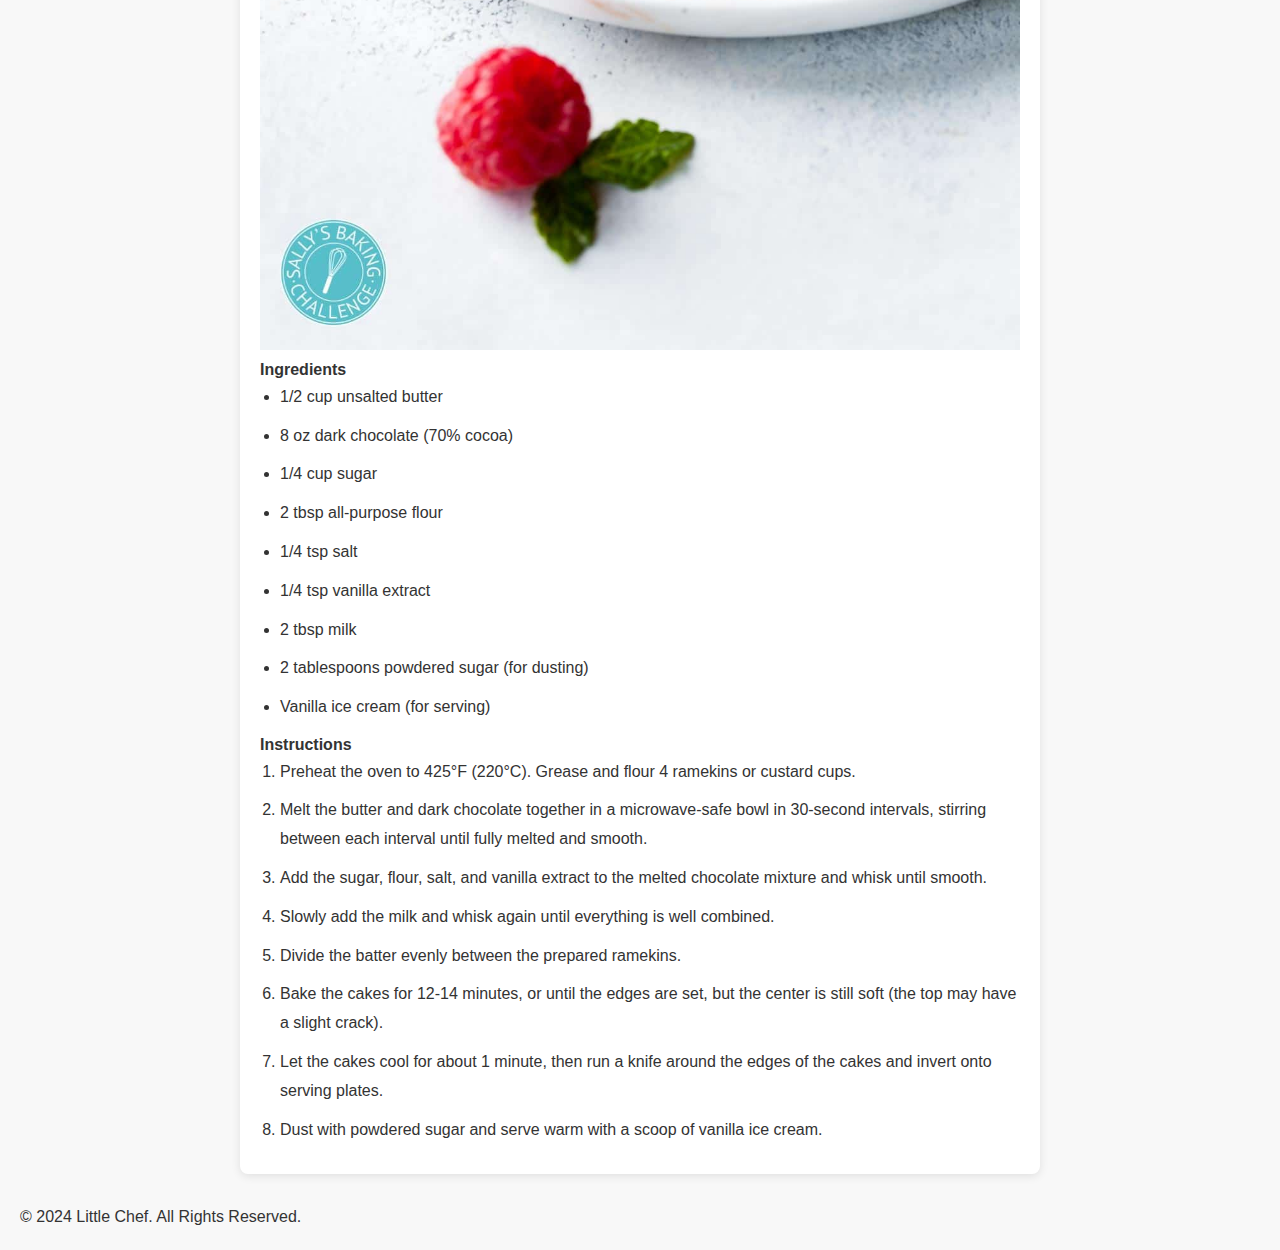
<file: Dessert.html>
<!DOCTYPE html>
<html lang="en">
<head>
    <meta charset="UTF-8">
    <meta name="viewport" content="width=device-width, initial-scale=1.0">
    <meta name="description" content="Explore our eggless churros and Kunafa recipes. Step-by-step instructions for these delicious desserts.">
    <meta name="keywords" content="eggless churros, churros recipe, kunafa recipe, arabic desserts, sweet recipes">
    <title>Dessert - Eggless Churros and Kunafa</title>
    <link rel="stylesheet" href="dessert.css"> <!-- Link to external CSS file -->
</head>
<body>
    <header>
        <h1>Little Chef</h1>
        <nav>
            <a href="index.html">Home</a>
            <a href="Breakfast.html">Breakfast</a>
            <a href="salads.html">Salads</a>
            <a href="Dessert.html">Dessert</a>
            <a href="drinks.html">Drinks</a>
        </nav>
    </header>

    <section>
        <h3>Eggless Churros</h3>
        <img class="images" src="churros.jpeg" alt="Eggless Churros" style="width:100%; height: auto;"> <!-- Replace with actual image -->
        
        <h4>Ingredients</h4>
        <ul>
            <li>2 cups water</li>
            <li>3 tbsp butter</li>
            <li>2 tbsp sugar</li>
            <li>⅛ tsp salt</li>
            <li>2 cups flour</li>
            <li>Oil for frying</li>
        </ul>

        <h4>Instructions</h4>
        <ol>
            <li>Add water in a pan along with butter, sugar, and salt.</li>
            <li>Once it comes to a boil, take it off the heat and add in the flour while mixing continuously.</li>
            <li>Cook it again for 2-3 minutes until the dough comes together and forms a film on the bottom of the pan.</li>
            <li>Transfer it to a piping bag with a large nozzle once cooled down and no steam is coming out.</li>
            <li>Pipe directly into the pan and fry for 3-4 minutes or until golden brown.</li>
            <li>Roll in the cinnamon sugar while the churros are still hot.</li>
            <li>Serve with a rich chocolate sauce and enjoy!</li>
        </ol>
    </section>

    <section>
        <h3>Kunafa</h3>
        <img class="images" src="kunafa.jpeg" alt="Kunafa" style="width:100%; height:auto;"> <!-- Replace with actual image -->

        <h4>Ingredients</h4>
        <ul>
            <li>200 grams Kunafa Dough (strands)</li>
            <li>200 grams Butter (Salted), melted</li>
            <li>1/4 cup Pistachios, chopped</li>
        </ul>

        <h4>Filling</h4>
        <ul>
            <li>1 cup Milk</li>
            <li>2 teaspoons Corn flour</li>
            <li>1 teaspoon Rose water</li>
            <li>1/2 cup Ricotta Cheese, grated</li>
        </ul>

        <h4>Sugar Syrup</h4>
        <ul>
            <li>1-1/2 cup Sugar</li>
            <li>1 cup Water</li>
            <li>1 teaspoon Lemon juice</li>
            <li>1 teaspoon Rose water</li>
        </ul>

        <h4>Instructions</h4>
        <ol>
            <li>Preheat the oven to 180°C (350°F).</li>
            <li>Prepare the sugar syrup by boiling sugar and water until it thickens and reaches a two-string consistency. Remove from heat and add lemon juice and rose water. Set aside.</li>
            <li>For the filling, heat milk and whisk in the corn flour until it thickens. Add rose water and allow the custard to cool.</li>
            <li>Break the kunafa dough into strands and mix with melted butter. Press half of the mixture into the bottom of a greased baking pan.</li>
            <li>Spread the milk pudding over the dough, followed by shredded cheese. Add the remaining kunafa dough and press gently. Top with pistachios.</li>
            <li>Bake in the preheated oven for 30–40 minutes, until the top is golden brown and crispy.</li>
            <li>Remove from the oven, pour half of the sugar syrup over the baked kunafa, and let it cool slightly before flipping and adding the remaining syrup.</li>
            <li>Slice, serve warm, and enjoy!</li>
        </ol>
    </section>
    <section>
        <h3>Eggless Donuts</h3>
        <img class="images" src="dognuts.jpeg" alt="Eggless Donuts" style="width:100%; height:auto;"> <!-- Replace with actual image -->
    
        <h4>Ingredients</h4>
        <ul>
            <li>2 cups all-purpose flour</li>
            <li>1/2 cup powdered sugar</li>
            <li>1 tbsp baking powder</li>
            <li>1/4 tsp salt</li>
            <li>1/2 tsp ground nutmeg</li>
            <li>1/2 tsp ground cinnamon</li>
            <li>1/2 cup milk</li>
            <li>1/4 cup vegetable oil</li>
            <li>1 tsp vanilla extract</li>
            <li>1 tbsp lemon juice</li>
            <li>1/2 cup melted chocolate (for glazing, optional)</li>
            <li>Oil for frying</li>
        </ul>
    
        <h4>Instructions</h4>
        <ol>
            <li>In a bowl, mix together the flour, sugar, baking powder, salt, nutmeg, and cinnamon.</li>
            <li>In another bowl, combine the milk, oil, vanilla extract, and lemon juice.</li>
            <li>Pour the wet ingredients into the dry ingredients and mix until a soft dough forms.</li>
            <li>Turn the dough onto a floured surface and roll it out to about 1/2-inch thick.</li>
            <li>Cut out donut shapes using a donut cutter or two round cutters (one larger for the outer shape and one smaller for the hole).</li>
            <li>Heat oil in a deep pan or fryer to 350°F (175°C). Carefully drop the donuts into the hot oil and fry until golden brown on both sides (about 2-3 minutes per side).</li>
            <li>Remove the donuts from the oil and place them on paper towels to drain excess oil.</li>
            <li>Once cooled slightly, dip the tops of the donuts in melted chocolate or your favorite glaze, and allow them to set.</li>
            <li>Serve warm or at room temperature!</li>
        </ol>
    </section>
    <section>
        <h3>No-Bake Cheesecake</h3>
        <img class="images" src="cheesecake.jpeg" alt="No-Bake Cheesecake" style="width:100%; height:auto;"> <!-- Replace with actual image -->
    
        <h4>Ingredients</h4>
        <ul>
            <li>1 1/2 cups digestive biscuit crumbs</li>
            <li>1/4 cup melted butter</li>
            <li>2 cups cream cheese (room temperature)</li>
            <li>1 cup powdered sugar</li>
            <li>1 tsp vanilla extract</li>
            <li>1 1/2 cups heavy whipping cream</li>
            <li>Fresh fruit or fruit compote for topping (optional)</li>
        </ul>
    
        <h4>Instructions</h4>
        <ol>
            <li>In a bowl, combine the biscuit crumbs and melted butter. Press this mixture into the base of a springform pan to form a crust.</li>
            <li>In a separate bowl, beat together the cream cheese, powdered sugar, and vanilla extract until smooth.</li>
            <li>In another bowl, whip the heavy cream until stiff peaks form.</li>
            <li>Fold the whipped cream into the cream cheese mixture until well combined.</li>
            <li>Pour the cheesecake filling onto the prepared crust and smooth the top with a spatula.</li>
            <li>Refrigerate the cheesecake for at least 4 hours or overnight to set.</li>
            <li>Once set, top with fresh fruit or a fruit compote, and serve chilled!</li>
        </ol>
    </section>
    <section>
        <h3>Chocolate Lava Cake</h3>
        <img class="images" src="chocolavacake.jpeg" alt="Chocolate Lava Cake" style="width:100%; height:auto;"> <!-- Replace with actual image -->
    
        <h4>Ingredients</h4>
        <ul>
            <li>1/2 cup unsalted butter</li>
            <li>8 oz dark chocolate (70% cocoa)</li>
            <li>1/4 cup sugar</li>
            <li>2 tbsp all-purpose flour</li>
            <li>1/4 tsp salt</li>
            <li>1/4 tsp vanilla extract</li>
            <li>2 tbsp milk</li>
            <li>2 tablespoons powdered sugar (for dusting)</li>
            <li>Vanilla ice cream (for serving)</li>
        </ul>
    
        <h4>Instructions</h4>
        <ol>
            <li>Preheat the oven to 425°F (220°C). Grease and flour 4 ramekins or custard cups.</li>
            <li>Melt the butter and dark chocolate together in a microwave-safe bowl in 30-second intervals, stirring between each interval until fully melted and smooth.</li>
            <li>Add the sugar, flour, salt, and vanilla extract to the melted chocolate mixture and whisk until smooth.</li>
            <li>Slowly add the milk and whisk again until everything is well combined.</li>
            <li>Divide the batter evenly between the prepared ramekins.</li>
            <li>Bake the cakes for 12-14 minutes, or until the edges are set, but the center is still soft (the top may have a slight crack).</li>
            <li>Let the cakes cool for about 1 minute, then run a knife around the edges of the cakes and invert onto serving plates.</li>
            <li>Dust with powdered sugar and serve warm with a scoop of vanilla ice cream.</li>
        </ol>
    </section>
        
    

    <footer>
        <p>&copy; 2024 Little Chef. All Rights Reserved.</p>
    </footer>
</body>
</html>
</file>
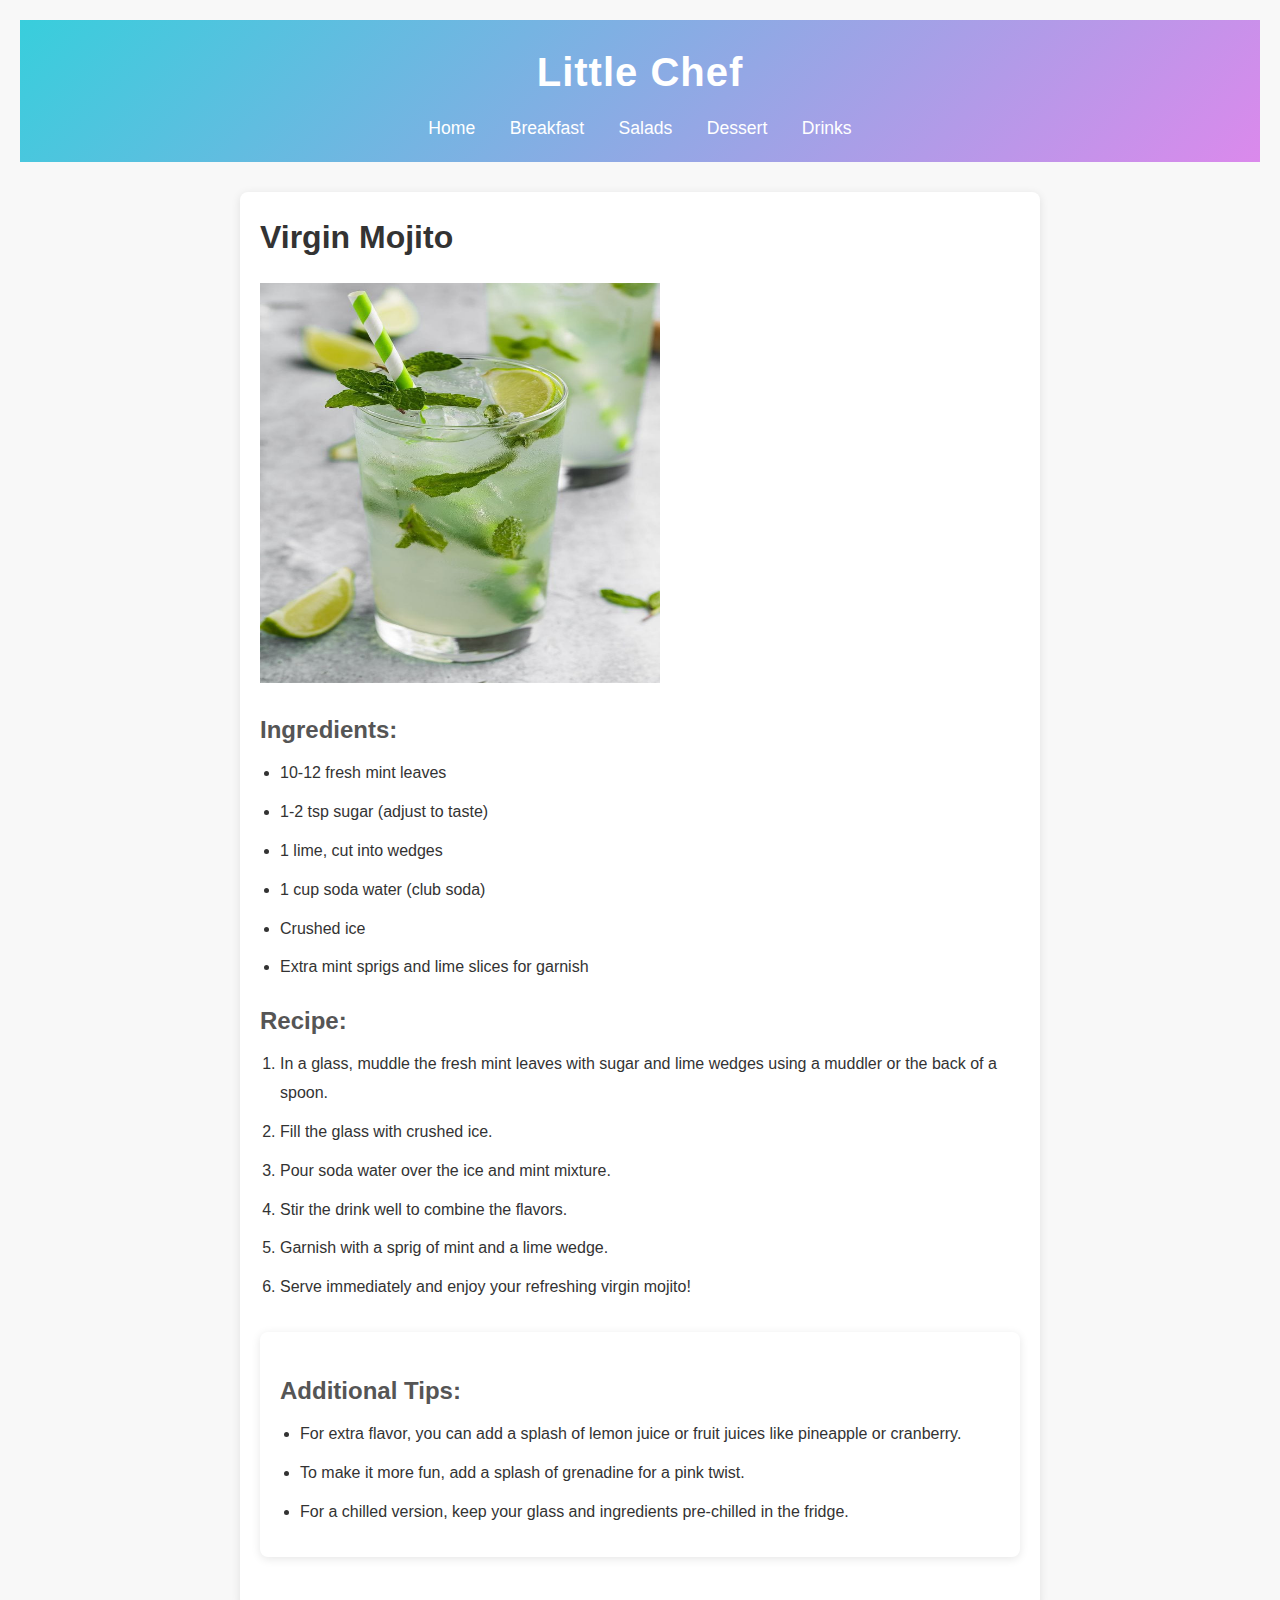
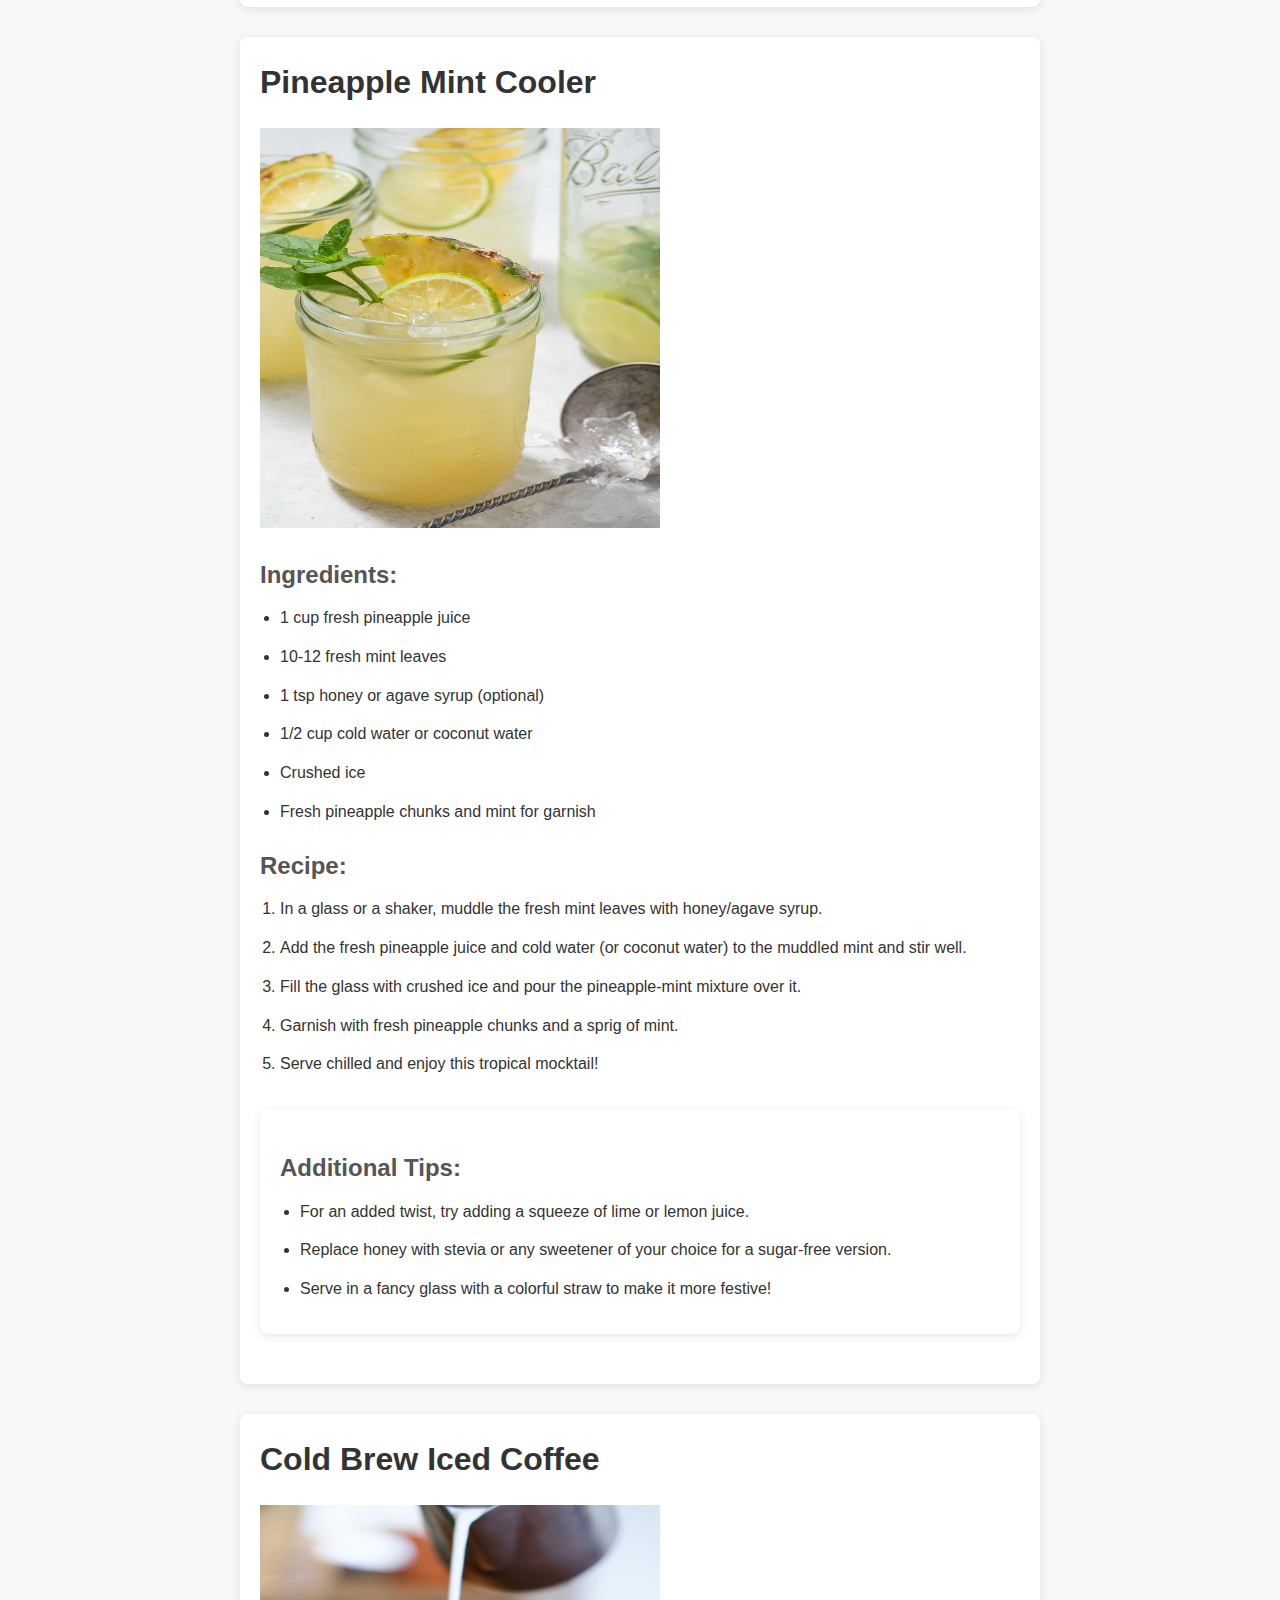
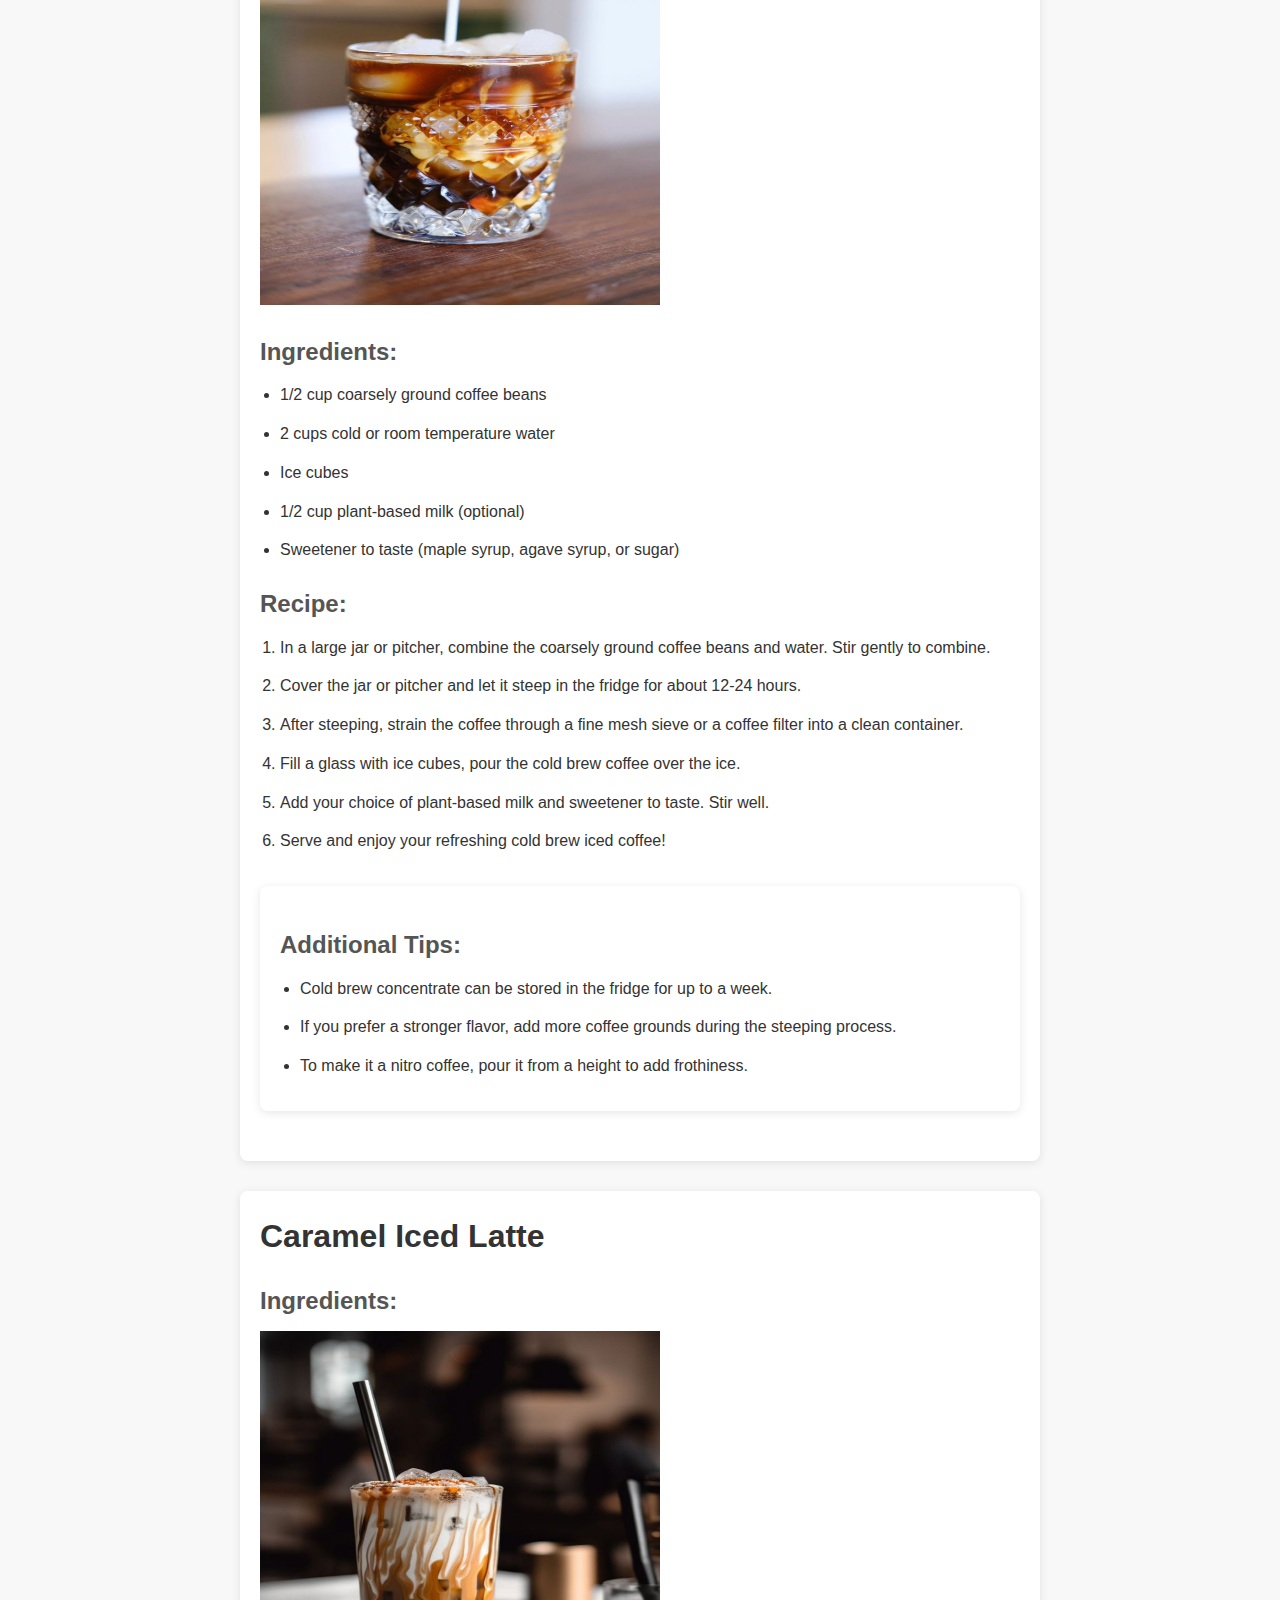
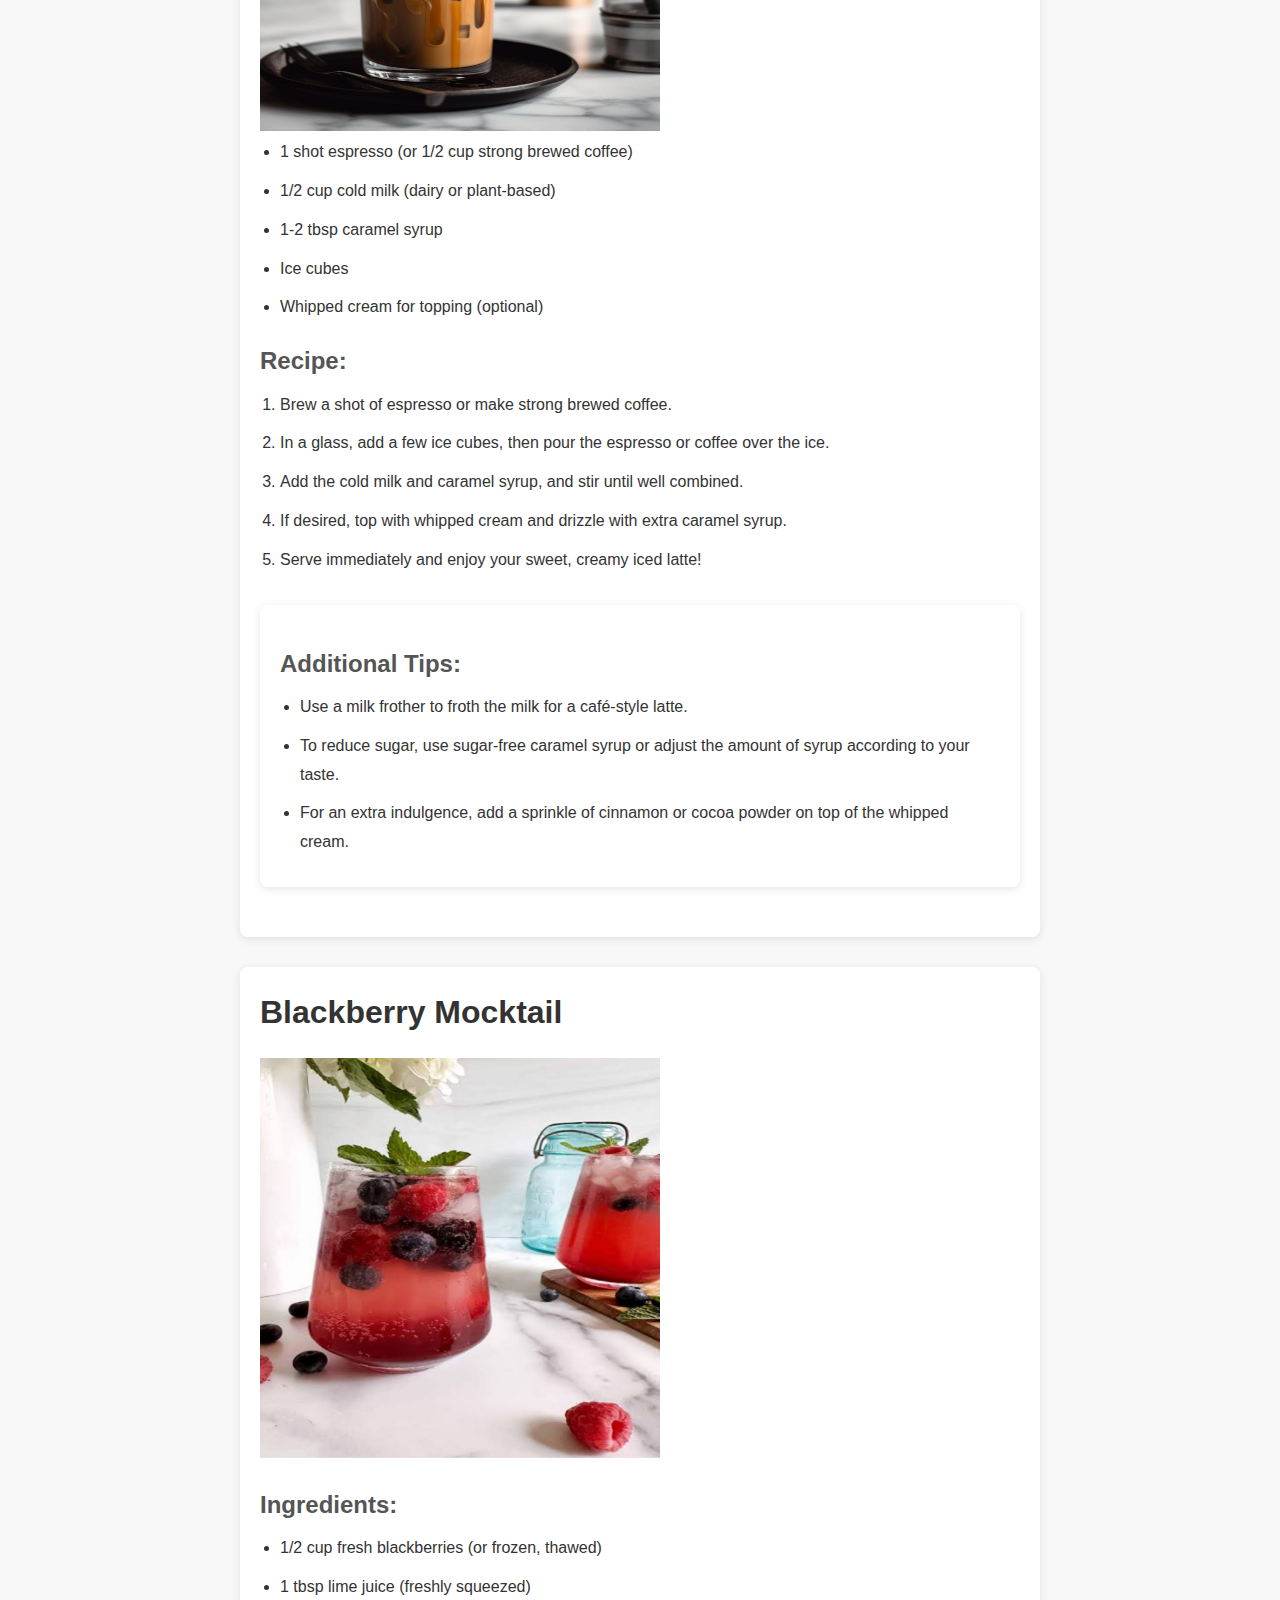
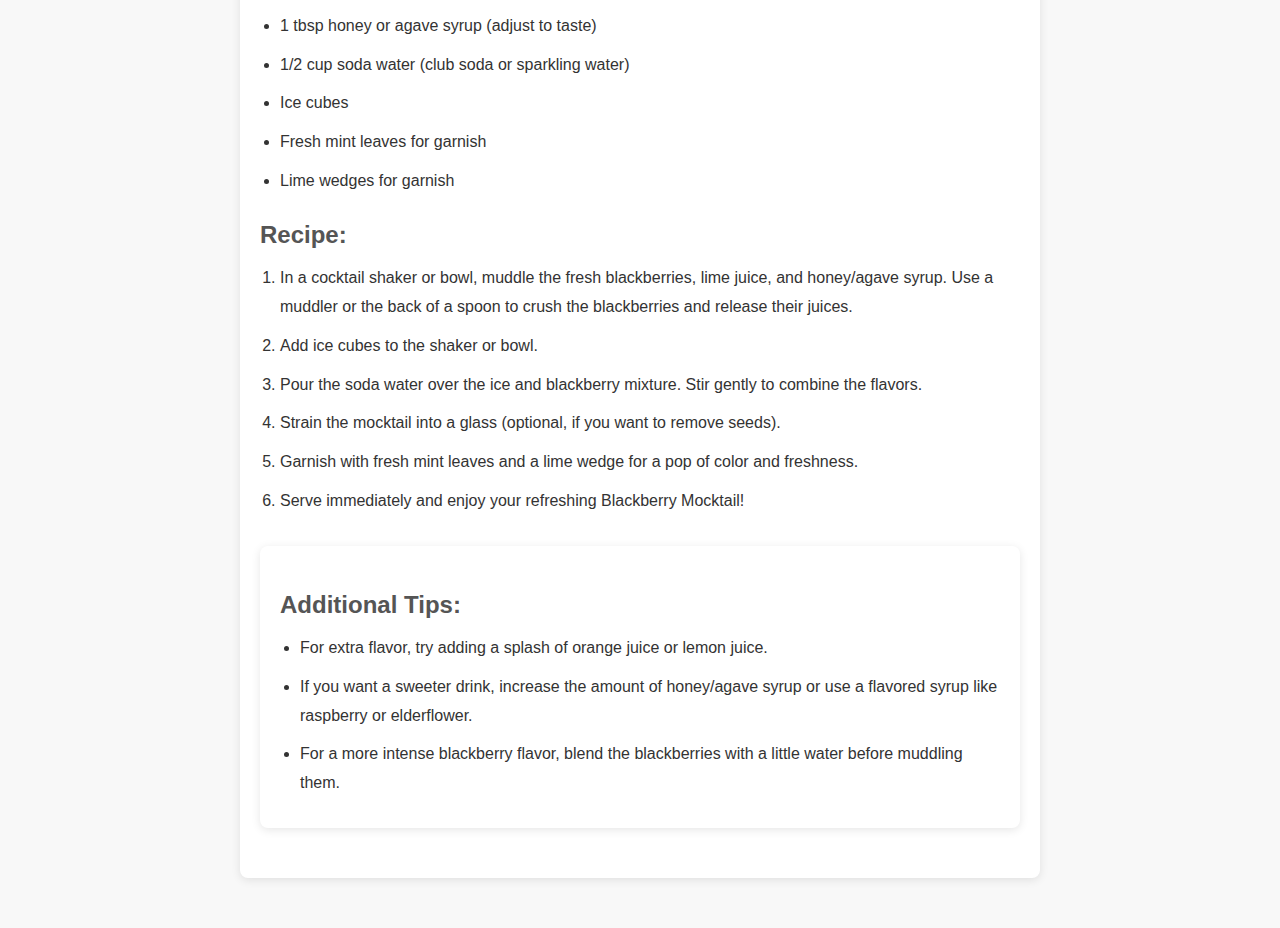
<file: drinks.html>
<!DOCTYPE html>
<html lang="en">
<head>
    <meta charset="UTF-8">
    <meta name="viewport" content="width=device-width, initial-scale=1.0">
    <title>Mocktails & Coffee Recipes</title>
    <link rel="stylesheet" href="drinks.css"> <!-- Link to external CSS file -->
</head>
<body>
    <header>
        <h1>Little Chef</h1>
        <nav>
            <a href="index.html">Home</a>
            <a href="Breakfast.html">Breakfast</a>
            <a href="salads.html">Salads</a>
            <a href="Dessert.html">Dessert</a>
            <a href="drinks.html">Drinks</a>
        </nav>
    </header>

    <section>
        <h2>Virgin Mojito</h2>
        <img class="images" src="virginmojito.jpeg">
        <h3>Ingredients:</h3>
        <ul>
            <li>10-12 fresh mint leaves</li>
            <li>1-2 tsp sugar (adjust to taste)</li>
            <li>1 lime, cut into wedges</li>
            <li>1 cup soda water (club soda)</li>
            <li>Crushed ice</li>
            <li>Extra mint sprigs and lime slices for garnish</li>
        </ul>

        <h3>Recipe:</h3>
        <ol>
            <li>In a glass, muddle the fresh mint leaves with sugar and lime wedges using a muddler or the back of a spoon.</li>
            <li>Fill the glass with crushed ice.</li>
            <li>Pour soda water over the ice and mint mixture.</li>
            <li>Stir the drink well to combine the flavors.</li>
            <li>Garnish with a sprig of mint and a lime wedge.</li>
            <li>Serve immediately and enjoy your refreshing virgin mojito!</li>
        </ol>
        <section>
            <h3>Additional Tips:</h3>
            <ul>
                <li>For extra flavor, you can add a splash of lemon juice or fruit juices like pineapple or cranberry.</li>
                <li>To make it more fun, add a splash of grenadine for a pink twist.</li>
                <li>For a chilled version, keep your glass and ingredients pre-chilled in the fridge.</li>
            </ul>
        </section>
    </section>

    <section>
        <h2>Pineapple Mint Cooler</h2>
        <img class="images" src="pineapplemintcooler.jpeg">
        <h3>Ingredients:</h3>
        <ul>
            <li>1 cup fresh pineapple juice</li>
            <li>10-12 fresh mint leaves</li>
            <li>1 tsp honey or agave syrup (optional)</li>
            <li>1/2 cup cold water or coconut water</li>
            <li>Crushed ice</li>
            <li>Fresh pineapple chunks and mint for garnish</li>
        </ul>

        <h3>Recipe:</h3>
        <ol>
            <li>In a glass or a shaker, muddle the fresh mint leaves with honey/agave syrup.</li>
            <li>Add the fresh pineapple juice and cold water (or coconut water) to the muddled mint and stir well.</li>
            <li>Fill the glass with crushed ice and pour the pineapple-mint mixture over it.</li>
            <li>Garnish with fresh pineapple chunks and a sprig of mint.</li>
            <li>Serve chilled and enjoy this tropical mocktail!</li>
        </ol>

        <section>
            <h3>Additional Tips:</h3>
            <ul>
                <li>For an added twist, try adding a squeeze of lime or lemon juice.</li>
                <li>Replace honey with stevia or any sweetener of your choice for a sugar-free version.</li>
                <li>Serve in a fancy glass with a colorful straw to make it more festive!</li>
            </ul>
        </section>
    </section>

    <section>
        <h2>Cold Brew Iced Coffee</h2>
        <img class="images" src="coldbrewicedcoffee.jpeg">
        <h3>Ingredients:</h3>
        <ul>
            <li>1/2 cup coarsely ground coffee beans</li>
            <li>2 cups cold or room temperature water</li>
            <li>Ice cubes</li>
            <li>1/2 cup plant-based milk (optional)</li>
            <li>Sweetener to taste (maple syrup, agave syrup, or sugar)</li>
        </ul>

        <h3>Recipe:</h3>
        <ol>
            <li>In a large jar or pitcher, combine the coarsely ground coffee beans and water. Stir gently to combine.</li>
            <li>Cover the jar or pitcher and let it steep in the fridge for about 12-24 hours.</li>
            <li>After steeping, strain the coffee through a fine mesh sieve or a coffee filter into a clean container.</li>
            <li>Fill a glass with ice cubes, pour the cold brew coffee over the ice.</li>
            <li>Add your choice of plant-based milk and sweetener to taste. Stir well.</li>
            <li>Serve and enjoy your refreshing cold brew iced coffee!</li>
        </ol>

        <section>
            <h3>Additional Tips:</h3>
            <ul>
                <li>Cold brew concentrate can be stored in the fridge for up to a week.</li>
                <li>If you prefer a stronger flavor, add more coffee grounds during the steeping process.</li>
                <li>To make it a nitro coffee, pour it from a height to add frothiness.</li>
            </ul>
        </section>
    </section>

    <section>
        <h2>Caramel Iced Latte</h2>
        <h3>Ingredients:</h3>
        <img class="images" src="caremalicelate.jpeg">
        <ul>
            <li>1 shot espresso (or 1/2 cup strong brewed coffee)</li>
            <li>1/2 cup cold milk (dairy or plant-based)</li>
            <li>1-2 tbsp caramel syrup</li>
            <li>Ice cubes</li>
            <li>Whipped cream for topping (optional)</li>
        </ul>

        <h3>Recipe:</h3>
        <ol>
            <li>Brew a shot of espresso or make strong brewed coffee.</li>
            <li>In a glass, add a few ice cubes, then pour the espresso or coffee over the ice.</li>
            <li>Add the cold milk and caramel syrup, and stir until well combined.</li>
            <li>If desired, top with whipped cream and drizzle with extra caramel syrup.</li>
            <li>Serve immediately and enjoy your sweet, creamy iced latte!</li>
        </ol>

        <section>
            <h3>Additional Tips:</h3>
            <ul>
                <li>Use a milk frother to froth the milk for a café-style latte.</li>
                <li>To reduce sugar, use sugar-free caramel syrup or adjust the amount of syrup according to your taste.</li>
                <li>For an extra indulgence, add a sprinkle of cinnamon or cocoa powder on top of the whipped cream.</li>
            </ul>
        </section>
    </section>

    <section>
        <h2>Blackberry Mocktail</h2>
        <img class="images" src="berrymocktail.jpeg">
        <h3>Ingredients:</h3>
        <ul>
            <li>1/2 cup fresh blackberries (or frozen, thawed)</li>
            <li>1 tbsp lime juice (freshly squeezed)</li>
            <li>1 tbsp honey or agave syrup (adjust to taste)</li>
            <li>1/2 cup soda water (club soda or sparkling water)</li>
            <li>Ice cubes</li>
            <li>Fresh mint leaves for garnish</li>
            <li>Lime wedges for garnish</li>
        </ul>

        <h3>Recipe:</h3>
        <ol>
            <li>In a cocktail shaker or bowl, muddle the fresh blackberries, lime juice, and honey/agave syrup. Use a muddler or the back of a spoon to crush the blackberries and release their juices.</li>
            <li>Add ice cubes to the shaker or bowl.</li>
            <li>Pour the soda water over the ice and blackberry mixture. Stir gently to combine the flavors.</li>
            <li>Strain the mocktail into a glass (optional, if you want to remove seeds).</li>
            <li>Garnish with fresh mint leaves and a lime wedge for a pop of color and freshness.</li>
            <li>Serve immediately and enjoy your refreshing Blackberry Mocktail!</li>
        </ol>

        <section>
            <h3>Additional Tips:</h3>
            <ul>
                <li>For extra flavor, try adding a splash of orange juice or lemon juice.</li>
                <li>If you want a sweeter drink, increase the amount of honey/agave syrup or use a flavored syrup like raspberry or elderflower.</li>
                <li>For a more intense blackberry flavor, blend the blackberries with a little water before muddling them.</li>
            </ul>
        </section>
    </section>

</body>
</html>
</file>
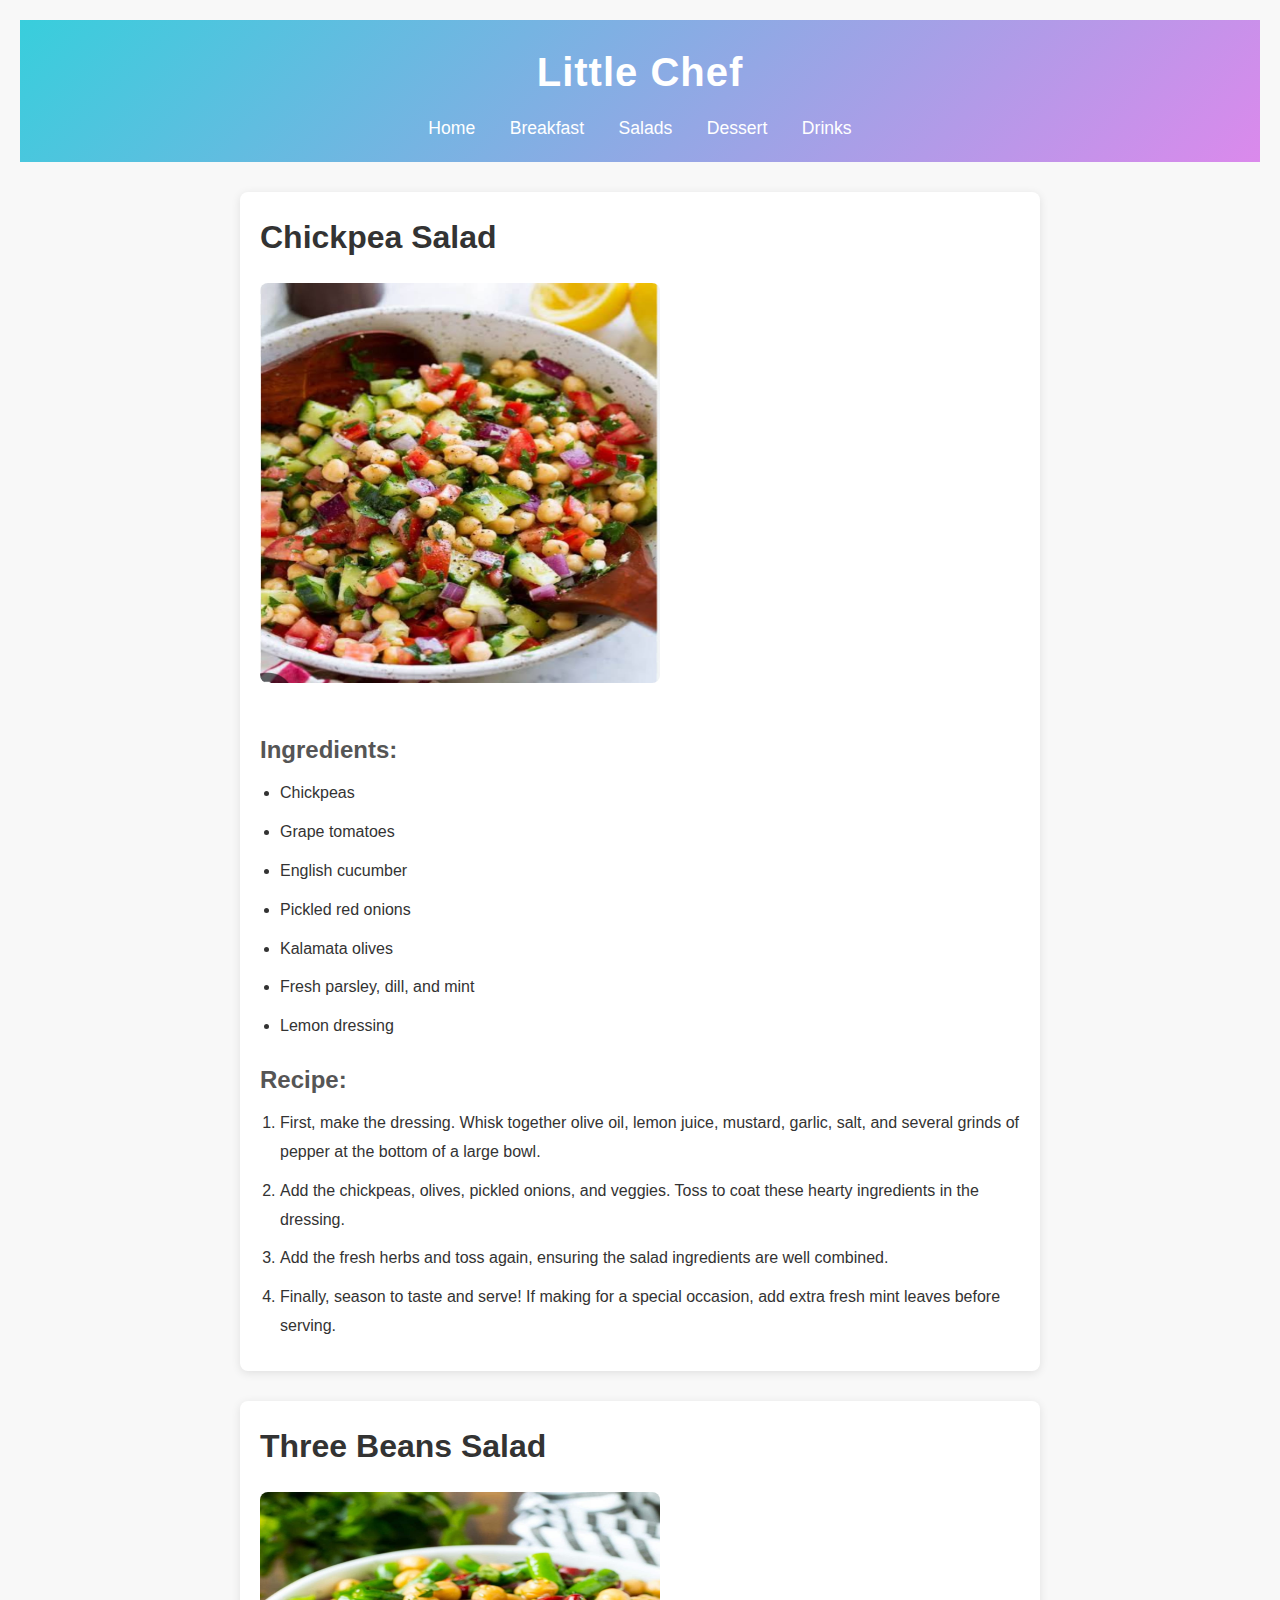
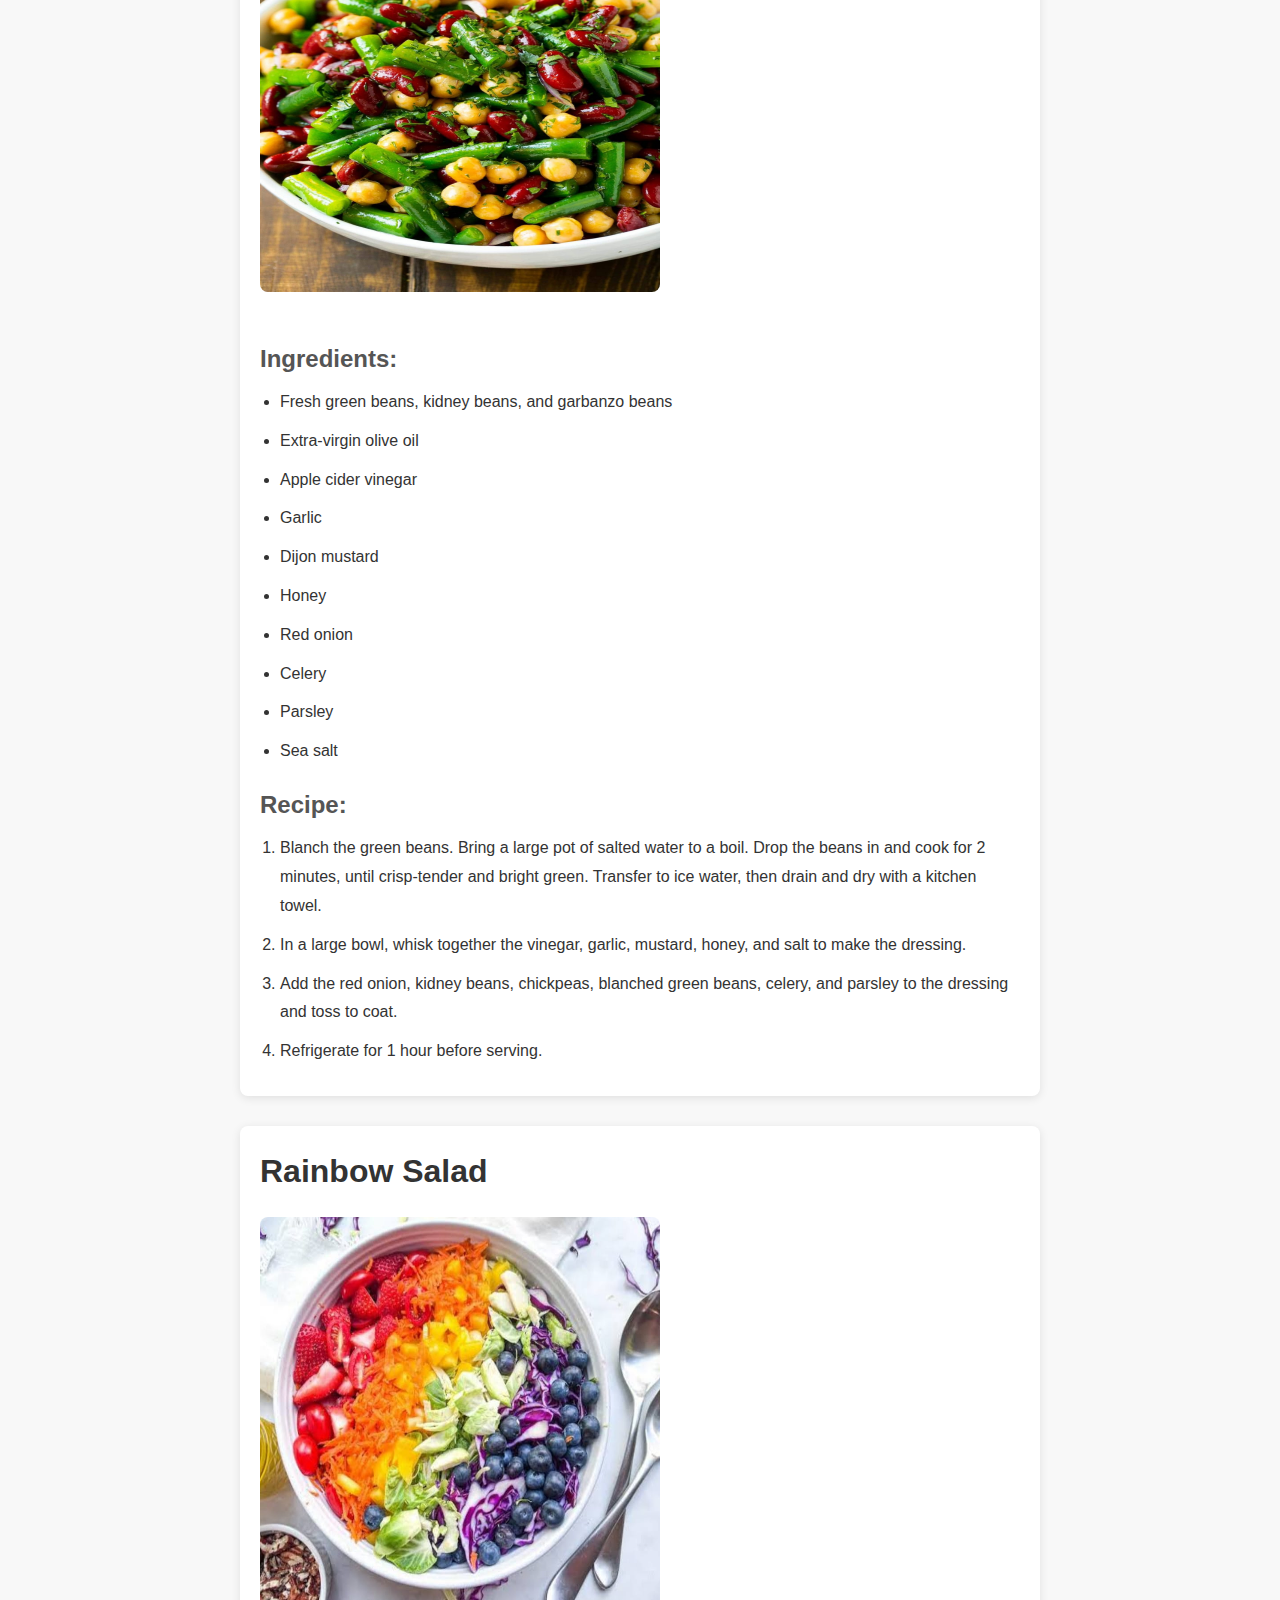
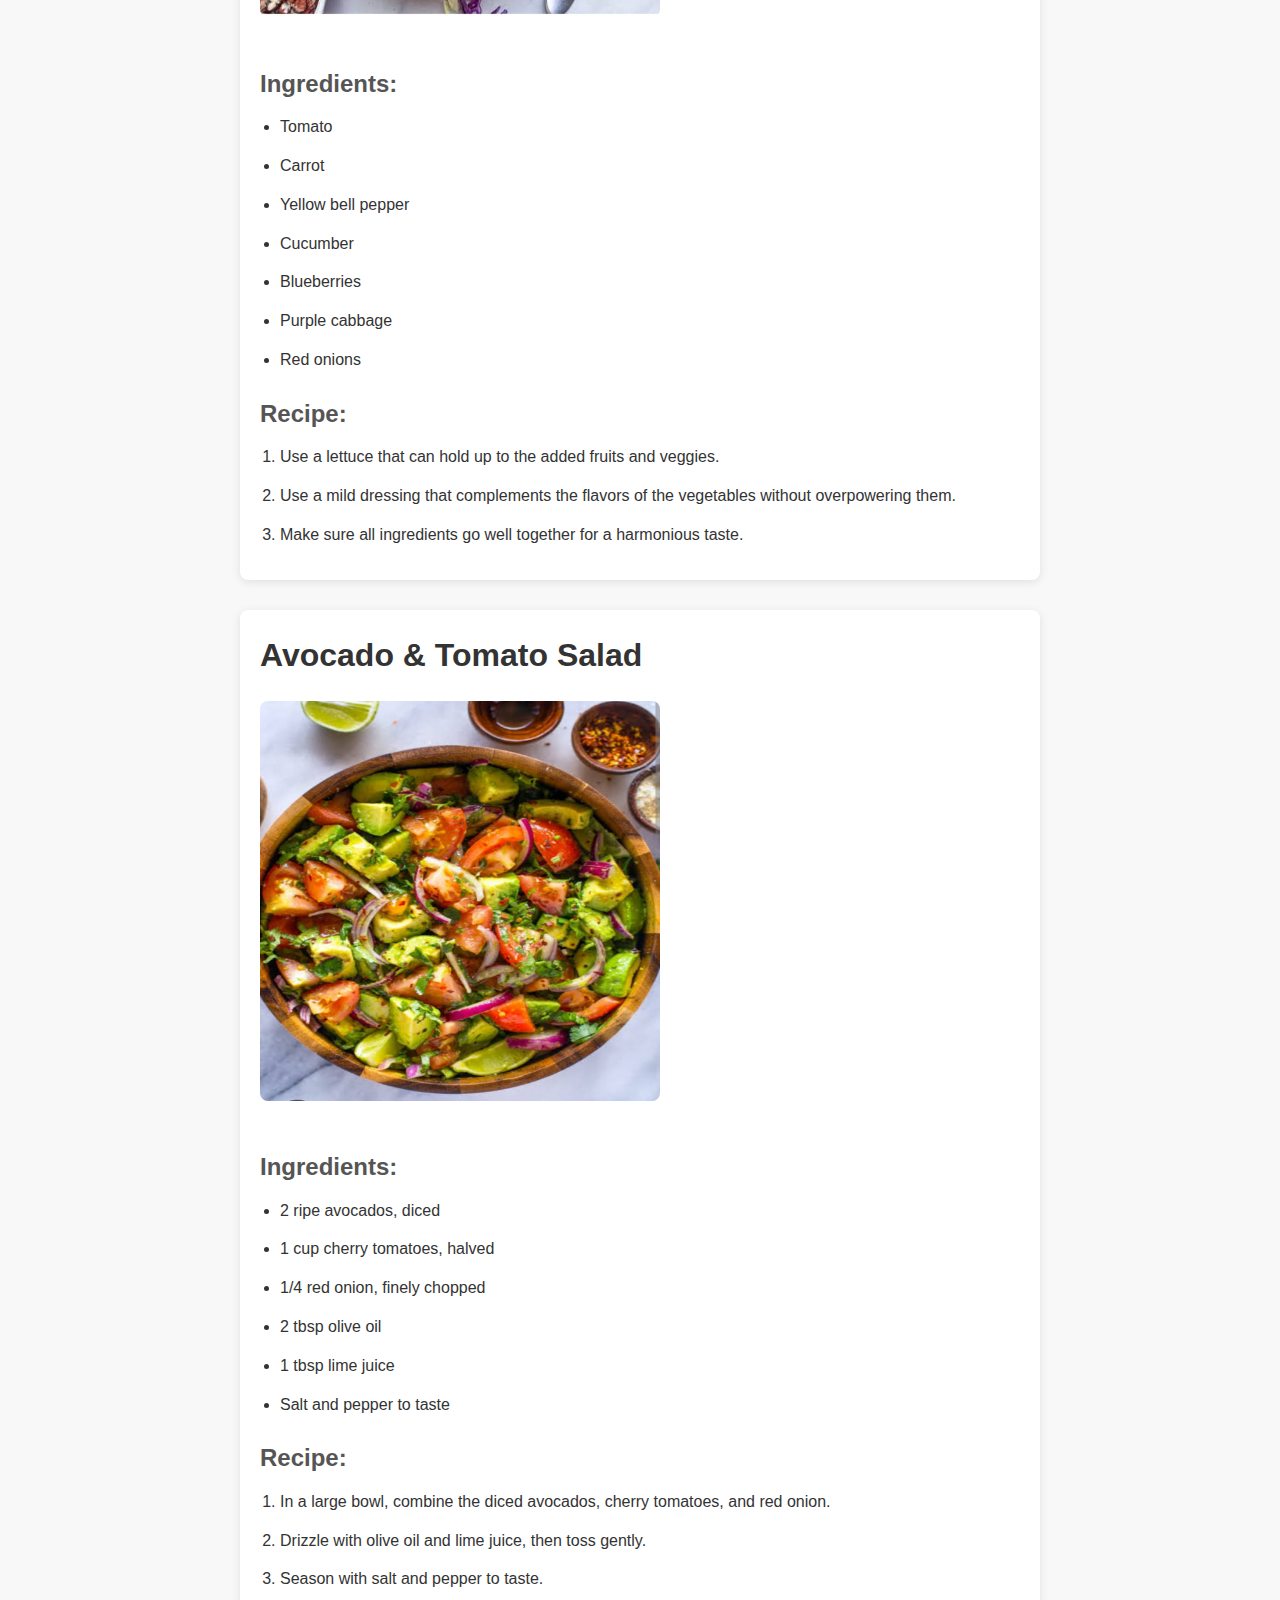
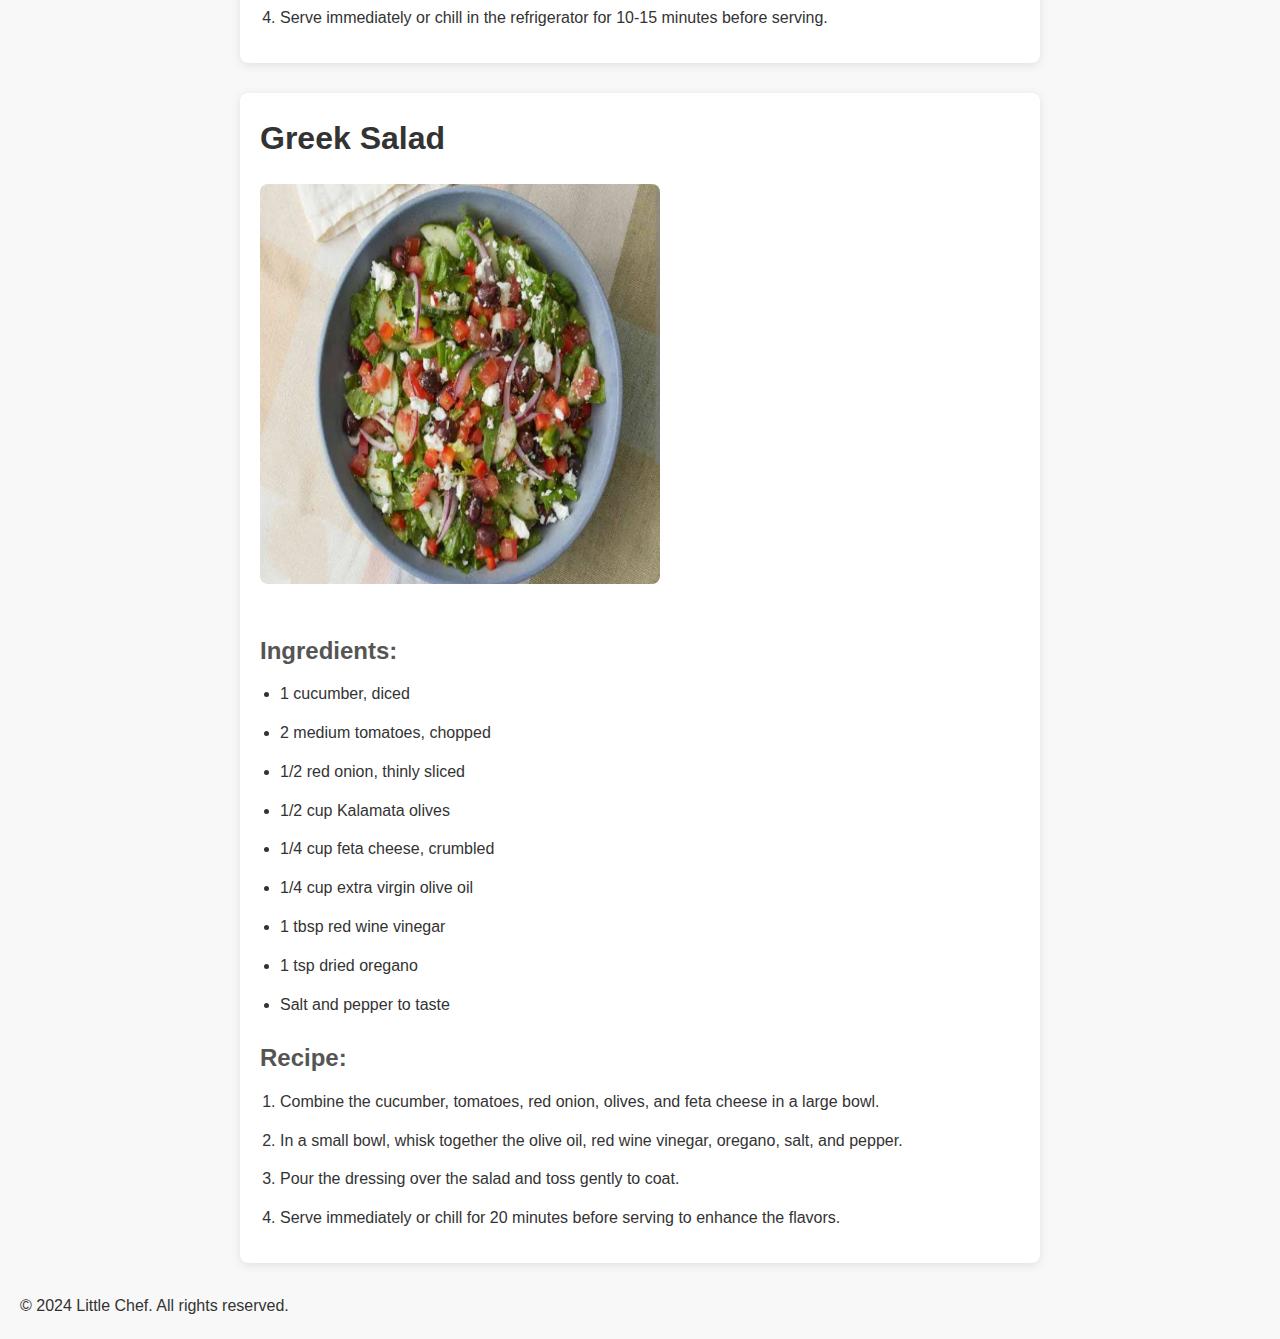
<file: salads.html>
<!DOCTYPE html>
<html lang="en">
<head>
    <meta charset="UTF-8">
    <meta name="viewport" content="width=device-width, initial-scale=1.0">
    <title>Salads</title>
    <link rel="stylesheet" href="salads.css"> <!-- Link to external CSS file -->
</head>
<body>
    <header>
        <h1>Little Chef</h1>
        <nav>
            <a href="index.html">Home</a>
            <a href="Breakfast.html">Breakfast</a>
            <a href="salads.html">Salads</a>
            <a href="Dessert.html">Dessert</a>
            <a href="drinks.html">Drinks</a>
        </nav>
    </header>

    <main>
        <section>
            <h2>Chickpea Salad</h2>
            <img class="images" src="chickpeasalad.jpeg" alt="Chickpea Salad with tomatoes, cucumber, and olives" width="100%">
            <h3>Ingredients:</h3>
            <ul>
                <li>Chickpeas</li>
                <li>Grape tomatoes</li>
                <li>English cucumber</li>
                <li>Pickled red onions</li>
                <li>Kalamata olives</li>
                <li>Fresh parsley, dill, and mint</li>
                <li>Lemon dressing</li>
            </ul>
            <h3>Recipe:</h3>
            <ol>
                <li>First, make the dressing. Whisk together olive oil, lemon juice, mustard, garlic, salt, and several grinds of pepper at the bottom of a large bowl.</li>
                <li>Add the chickpeas, olives, pickled onions, and veggies. Toss to coat these hearty ingredients in the dressing.</li>
                <li>Add the fresh herbs and toss again, ensuring the salad ingredients are well combined.</li>
                <li>Finally, season to taste and serve! If making for a special occasion, add extra fresh mint leaves before serving.</li>
            </ol>
        </section>

        <section>
            <h2>Three Beans Salad</h2>
            <img class="images" src="threebeansalag.jpeg" alt="Three Bean Salad with green beans, kidney beans, and chickpeas" width="100%">
            <h3>Ingredients:</h3>
            <ul>
                <li>Fresh green beans, kidney beans, and garbanzo beans</li>
                <li>Extra-virgin olive oil</li>
                <li>Apple cider vinegar</li>
                <li>Garlic</li>
                <li>Dijon mustard</li>
                <li>Honey</li>
                <li>Red onion</li>
                <li>Celery</li>
                <li>Parsley</li>
                <li>Sea salt</li>
            </ul>
            <h3>Recipe:</h3>
            <ol>
                <li>Blanch the green beans. Bring a large pot of salted water to a boil. Drop the beans in and cook for 2 minutes, until crisp-tender and bright green. Transfer to ice water, then drain and dry with a kitchen towel.</li>
                <li>In a large bowl, whisk together the vinegar, garlic, mustard, honey, and salt to make the dressing.</li>
                <li>Add the red onion, kidney beans, chickpeas, blanched green beans, celery, and parsley to the dressing and toss to coat.</li>
                <li>Refrigerate for 1 hour before serving.</li>
            </ol>
        </section>

        <section>
            <h2>Rainbow Salad</h2>
            <img class="images" src="rainbow.jpeg" alt="Rainbow Salad with colorful vegetables" width="100%">
            <h3>Ingredients:</h3>
            <ul>
                <li>Tomato</li>
                <li>Carrot</li>
                <li>Yellow bell pepper</li>
                <li>Cucumber</li>
                <li>Blueberries</li>
                <li>Purple cabbage</li>
                <li>Red onions</li>
            </ul>
            <h3>Recipe:</h3>
            <ol>
                <li>Use a lettuce that can hold up to the added fruits and veggies.</li>
                <li>Use a mild dressing that complements the flavors of the vegetables without overpowering them.</li>
                <li>Make sure all ingredients go well together for a harmonious taste.</li>
            </ol>
        </section>
        <section>
            <h2>Avocado & Tomato Salad</h2>
            <img class="images" src="avacadosalad.jpeg" alt="Avocado & Tomato Salad" width="100%">
            <h3>Ingredients:</h3>
            <ul>
                <li>2 ripe avocados, diced</li>
                <li>1 cup cherry tomatoes, halved</li>
                <li>1/4 red onion, finely chopped</li>
                <li>2 tbsp olive oil</li>
                <li>1 tbsp lime juice</li>
                <li>Salt and pepper to taste</li>
            </ul>
            <h3>Recipe:</h3>
            <ol>
                <li>In a large bowl, combine the diced avocados, cherry tomatoes, and red onion.</li>
                <li>Drizzle with olive oil and lime juice, then toss gently.</li>
                <li>Season with salt and pepper to taste.</li>
                <li>Serve immediately or chill in the refrigerator for 10-15 minutes before serving.</li>
            </ol>
        </section>
        <section>
            <h2>Greek Salad</h2>
            <img  class="images" src="greeksalad.jpeg" alt="Greek Salad with feta and olives" width="100%">
            <h3>Ingredients:</h3>
            <ul>
                <li>1 cucumber, diced</li>
                <li>2 medium tomatoes, chopped</li>
                <li>1/2 red onion, thinly sliced</li>
                <li>1/2 cup Kalamata olives</li>
                <li>1/4 cup feta cheese, crumbled</li>
                <li>1/4 cup extra virgin olive oil</li>
                <li>1 tbsp red wine vinegar</li>
                <li>1 tsp dried oregano</li>
                <li>Salt and pepper to taste</li>
            </ul>
            <h3>Recipe:</h3>
            <ol>
                <li>Combine the cucumber, tomatoes, red onion, olives, and feta cheese in a large bowl.</li>
                <li>In a small bowl, whisk together the olive oil, red wine vinegar, oregano, salt, and pepper.</li>
                <li>Pour the dressing over the salad and toss gently to coat.</li>
                <li>Serve immediately or chill for 20 minutes before serving to enhance the flavors.</li>
            </ol>
        </section>
                
    </main>
    
    <footer>
        <p>&copy; 2024 Little Chef. All rights reserved.</p>
    </footer>
</body>
</html>
</file>
<file: style.css>
/* Reset default styles */
* {
    margin: 0;
    padding: 0;
    box-sizing: border-box;
}

/* Body Styling */
body {
    font-family: 'Roboto', sans-serif;
    background: #f4f4f4;
    color: #333;
    line-height: 1.6;
}

/* Header Styling */
header {
    background: linear-gradient(135deg, #38cedc, #db89ec); /* Gradient background */
    color: white;
    padding: 40px 20px;
    text-align: center;
    box-shadow: 0px 4px 10px rgba(0, 0, 0, 0.1);
    border-bottom: 3px solid #f48ce6;
}

header .logo img {
    display: block;
    margin: 0 auto;
    width: 100px; /* Adjust size of logo */
    border-radius: 50%;
    transition: transform 0.3s ease-in-out;
}

header .logo img:hover {
    transform: scale(1.1); /* Slight zoom effect on logo */
}

header h1 {
    font-size: 3.5em;
    margin: 20px 0;
    font-weight: 700;
    letter-spacing: 3px;
    text-shadow: 2px 2px 4px rgba(0, 0, 0, 0.2);
}

header p {
    font-size: 1.2em;
    margin-bottom: 20px;
    font-weight: 300;
    text-transform: uppercase;
    letter-spacing: 1px;
}

header nav ul {
    list-style: none;
    display: flex;
    justify-content: center;
    padding: 0;
    margin-top: 20px;
}

header nav ul li {
    margin: 0 15px;
}

header nav ul li a {
    text-decoration: none;
    color: white;
    font-size: 1.2em;
    padding: 10px 20px;
    border-radius: 25px;
    background-color: rgba(0, 0, 0, 0.2);
    transition: all 0.3s ease-in-out;
}
 
header nav ul li a:hover {
    background-color: rgba(0, 0, 0, 0.4);
    transform: scale(1.1);
}

/* Main content */
main {
    padding: 40px 20px;
}

/* Intro Section */
.intro {
    text-align: center;
    margin-bottom: 50px;
    padding: 20px;
    background: #fff;
    border-radius: 10px;
    box-shadow: 0px 4px 10px rgba(0, 0, 0, 0.1);
    animation: fadeIn 2s ease-out;
}

.intro h2 {
    font-size: 3em;
    margin-bottom: 20px;
    font-weight: 700;
    color:  #a64d79;
}

.intro p {
    font-size: 1.2em;
    margin-bottom: 20px;
    line-height: 1.6;
}

.intro .btn {
    text-decoration: none;
    padding: 12px 30px;
    background: linear-gradient(135deg, #78c8df, #78c8df);
    color: white;
    font-size: 1.2em;
    border-radius: 30px;
    transition: all 0.3s ease;
    box-shadow: 0 4px 8px rgba(0, 0, 0, 0.1);
}

.intro .btn:hover {
    background: linear-gradient(135deg, #6A1E55, #6A1E55);
    transform: translateY(-5px);
    box-shadow: 0 8px 15px rgba(0, 0, 0, 0.2);
}

/* Featured Recipes Section */
.featured-recipes {
    margin-top: 50px;
}

.featured-recipes h2 {
    text-align: center;
    font-size: 2.5em;
    margin-bottom: 40px;
    color: #A64D79;
    font-weight: 700;
}

.recipe-grid {
    display: grid;
    grid-template-columns: repeat(3, 1fr);
    gap: 30px;
    margin: 0;
}

.recipe-card {
    background: #fff;
    padding: 20px;
    text-align: center;
    border-radius: 10px;
    box-shadow: 0px 6px 12px rgba(0, 0, 0, 0.1);
    transition: all 0.3s ease;
    animation: scaleUp 0.5s ease-in-out;
}

.recipe-card:hover {
    transform: translateY(-5px);
    box-shadow: 0px 12px 24px rgba(0, 0, 0, 0.15);
}

.recipe-card img {
    width: 100%;
    height: auto;
    border-radius: 10px;
    margin-bottom: 20px;
    transition: transform 0.3s ease-in-out;
}

.recipe-card img:hover {
    transform: scale(1.05);
}

.recipe-card h3 {
    font-size: 1.8em;
    margin-bottom: 15px;
    color: #563A9C;
    font-weight: 700;
}

.recipe-card a {
    text-decoration: none;
    color: #BLACK;
    font-size: 1.1em;
    font-weight: 500;
    padding: 8px 15px;
    border-radius: 25px;
    background-color: #FFEFEF;
    transition: all 0.3s ease;
}

.recipe-card a:hover {
    background-color: #E4B1F0;
    transform: scale(1.05);
}

/* Footer Styling */
footer {
    background: #333;
    color: white;
    text-align: center;
    padding: 20px 0;
    margin-top: 50px;
    box-shadow: 0px -4px 10px rgba(0, 0, 0, 0.1);
}

footer p {
    font-size: 1.1em;
    margin-bottom: 10px;
}

footer a {
    color: #4CAF50;
    text-decoration: none;
    font-weight: bold;
}

footer a:hover {
    text-decoration: underline;
}

footer ul {
    list-style: none;
    margin-top: 10px;
    padding: 0;
}

footer ul li {
    display: inline;
    margin: 0 15px;
}

/* Responsive Design for mobile */
@media (max-width: 768px) {
    header h1 {
        font-size: 2.5em;
    }

    header nav ul {
        flex-direction: column;
    }

    .recipe-grid {
        grid-template-columns: 1fr;
    }

    .recipe-card a {
        font-size: 1.2em;
        padding: 12px 20px;
    }

    .intro h2 {
        font-size: 2em;
    }

    .intro .btn {
        font-size: 1.1em;
        padding: 10px 25px;
    }
}

/* Keyframe Animations */
@keyframes fadeIn {
    0% {
        opacity: 0;
    }
    100% {
        opacity: 1;
    }
}

@keyframes scaleUp {
    0% {
        transform: scale(0.9);
    }
    100% {
        transform: scale(1);
    }
}

.images{
    height: 50px;
    width: 400px;
}
</file>
<file: breakfast.css>
/* Reset basic styles */
* {
    margin: 0;
    padding: 0;
    box-sizing: border-box;
}

/* Body styling */
body {
    font-family: Arial, sans-serif;
    line-height: 1.6;
    background-color: #f8f8f8;
    color: #333;
    padding: 20px;
}

/* Header styling */
header {
    background: linear-gradient(135deg, #38cedc, #db89ec);
    padding: 20px 0;
    text-align: center;
    color: white;
}

header h1 {
    font-size: 2.5em;
    letter-spacing: 1px;
    margin-bottom: 10px;
}

header nav {
    margin-top: 10px;
}

header nav a {
    text-decoration: none;
    color: white;
    font-size: 1.1em;
    margin: 0 15px;
}

header nav a:hover {
    text-decoration: underline;
}

/* Recipe section styling */
section {
    max-width: 800px;
    margin: 30px auto;
    background-color: white;
    padding: 20px;
    border-radius: 8px;
    box-shadow: 0 2px 10px rgba(0, 0, 0, 0.1);
}

h2 {
    font-size: 2em;
    color: #333;
    margin-bottom: 20px;
}

h3 {
    font-size: 1.5em;
    color: #555;
    margin-top: 20px;
    margin-bottom: 10px;
}

ul, ol {
    margin-left: 20px;
    line-height: 1.8;
}

ul li, ol li {
    margin-bottom: 10px;
}

/* Style for mobile responsiveness */
@media screen and (max-width: 768px) {
    header h1 {
        font-size: 2em;
    }

    header nav {
        font-size: 1em;
    }

    section {
        padding: 15px;
    }
}

.images{
    height: 400px;
    width: 400px;
}
</file>
<file: dessert.css>
/* Reset basic styles */
* {
    margin: 0;
    padding: 0;
    box-sizing: border-box;
}

/* Body styling */
body {
    font-family: Arial, sans-serif;
    line-height: 1.6;
    background-color: #f8f8f8;
    color: #333;
    padding: 20px;
}

/* Header styling */
header {
    background: linear-gradient(135deg, #38cedc, #db89ec);
    padding: 20px 0;
    text-align: center;
    color: white;
}

header h1 {
    font-size: 2.5em;
    letter-spacing: 1px;
    margin-bottom: 10px;
}

header nav {
    margin-top: 10px;
}

header nav a {
    text-decoration: none;
    color: white;
    font-size: 1.1em;
    margin: 0 15px;
}

header nav a:hover {
    text-decoration: underline;
}

/* Recipe section styling */
section {
    max-width: 800px;
    margin: 30px auto;
    background-color: white;
    padding: 20px;
    border-radius: 8px;
    box-shadow: 0 2px 10px rgba(0, 0, 0, 0.1);
}

h2 {
    font-size: 2em;
    color: #333;
    margin-bottom: 20px;
}

h3 {
    font-size: 1.5em;
    color: #555;
    margin-top: 20px;
    margin-bottom: 10px;
}

ul, ol {
    margin-left: 20px;
    line-height: 1.8;
}

ul li, ol li {
    margin-bottom: 10px;
}

/* Style for mobile responsiveness */
@media screen and (max-width: 768px) {
    header h1 {
        font-size: 2em;
    }

    header nav {
        font-size: 1em;
    }

    section {
        padding: 15px;
    }
}

.images{
    height: 400px;
    width: 400px;
}
</file>
<file: drinks.css>
/* Reset basic styles */
* {
    margin: 0;
    padding: 0;
    box-sizing: border-box;
}

/* Body styling */
body {
    font-family: Arial, sans-serif;
    line-height: 1.6;
    background-color: #f8f8f8;
    color: #333;
    padding: 20px;
}

/* Header styling */
header {
    background: linear-gradient(135deg, #38cedc, #db89ec);
    padding: 20px 0;
    text-align: center;
    color: white;
}

header h1 {
    font-size: 2.5em;
    letter-spacing: 1px;
    margin-bottom: 10px;
}

header nav {
    margin-top: 10px;
}

header nav a {
    text-decoration: none;
    color: white;
    font-size: 1.1em;
    margin: 0 15px;
}

header nav a:hover {
    text-decoration: underline;
}

/* Recipe section styling */
section {
    max-width: 800px;
    margin: 30px auto;
    background-color: white;
    padding: 20px;
    border-radius: 8px;
    box-shadow: 0 2px 10px rgba(0, 0, 0, 0.1);
}

h2 {
    font-size: 2em;
    color: #333;
    margin-bottom: 20px;
}

h3 {
    font-size: 1.5em;
    color: #555;
    margin-top: 20px;
    margin-bottom: 10px;
}

ul, ol {
    margin-left: 20px;
    line-height: 1.8;
}

ul li, ol li {
    margin-bottom: 10px;
}

/* Style for mobile responsiveness */
@media screen and (max-width: 768px) {
    header h1 {
        font-size: 2em;
    }

    header nav {
        font-size: 1em;
    }

    section {
        padding: 15px;
    }
}

.images{
    height: 400px;
    width: 400px;
}
</file>
<file: salads.css>
/* Reset basic styles */
* {
    margin: 0;
    padding: 0;
    box-sizing: border-box;
}

/* Body styling */
body {
    font-family: Arial, sans-serif;
    line-height: 1.6;
    background-color: #f8f8f8;
    color: #333;
    padding: 20px;
}

/* Header styling */
header {
    background: linear-gradient(135deg, #38cedc, #db89ec);
    padding: 20px 0;
    text-align: center;
    color: white;
}

header h1 {
    font-size: 2.5em;
    letter-spacing: 1px;
    margin-bottom: 10px;
}

header nav {
    margin-top: 10px;
}

header nav a {
    text-decoration: none;
    color: white;
    font-size: 1.1em;
    margin: 0 15px;
}

header nav a:hover {
    text-decoration: underline;
}

/* Section styling */
section {
    max-width: 800px;
    margin: 30px auto;
    background-color: white;
    padding: 20px;
    border-radius: 8px;
    box-shadow: 0 2px 10px rgba(0, 0, 0, 0.1);
}

h2 {
    font-size: 2em;
    color: #333;
    margin-bottom: 20px;
}

h3 {
    font-size: 1.5em;
    color: #555;
    margin-top: 20px;
    margin-bottom: 10px;
}

ul, ol {
    margin-left: 20px;
    line-height: 1.8;
}

ul li, ol li {
    margin-bottom: 10px;
}

/* Image styling */
img {
    width: 100%;
    border-radius: 8px;
    margin-bottom: 20px;
}

/* Style for mobile responsiveness */
@media screen and (max-width: 768px) {
    header h1 {
        font-size: 2em;
    }

    header nav {
        font-size: 1em;
    }

    section {
        padding: 15px;
    }
}


.images{
    height: 400px;
    width: 400px;
}
</file>
